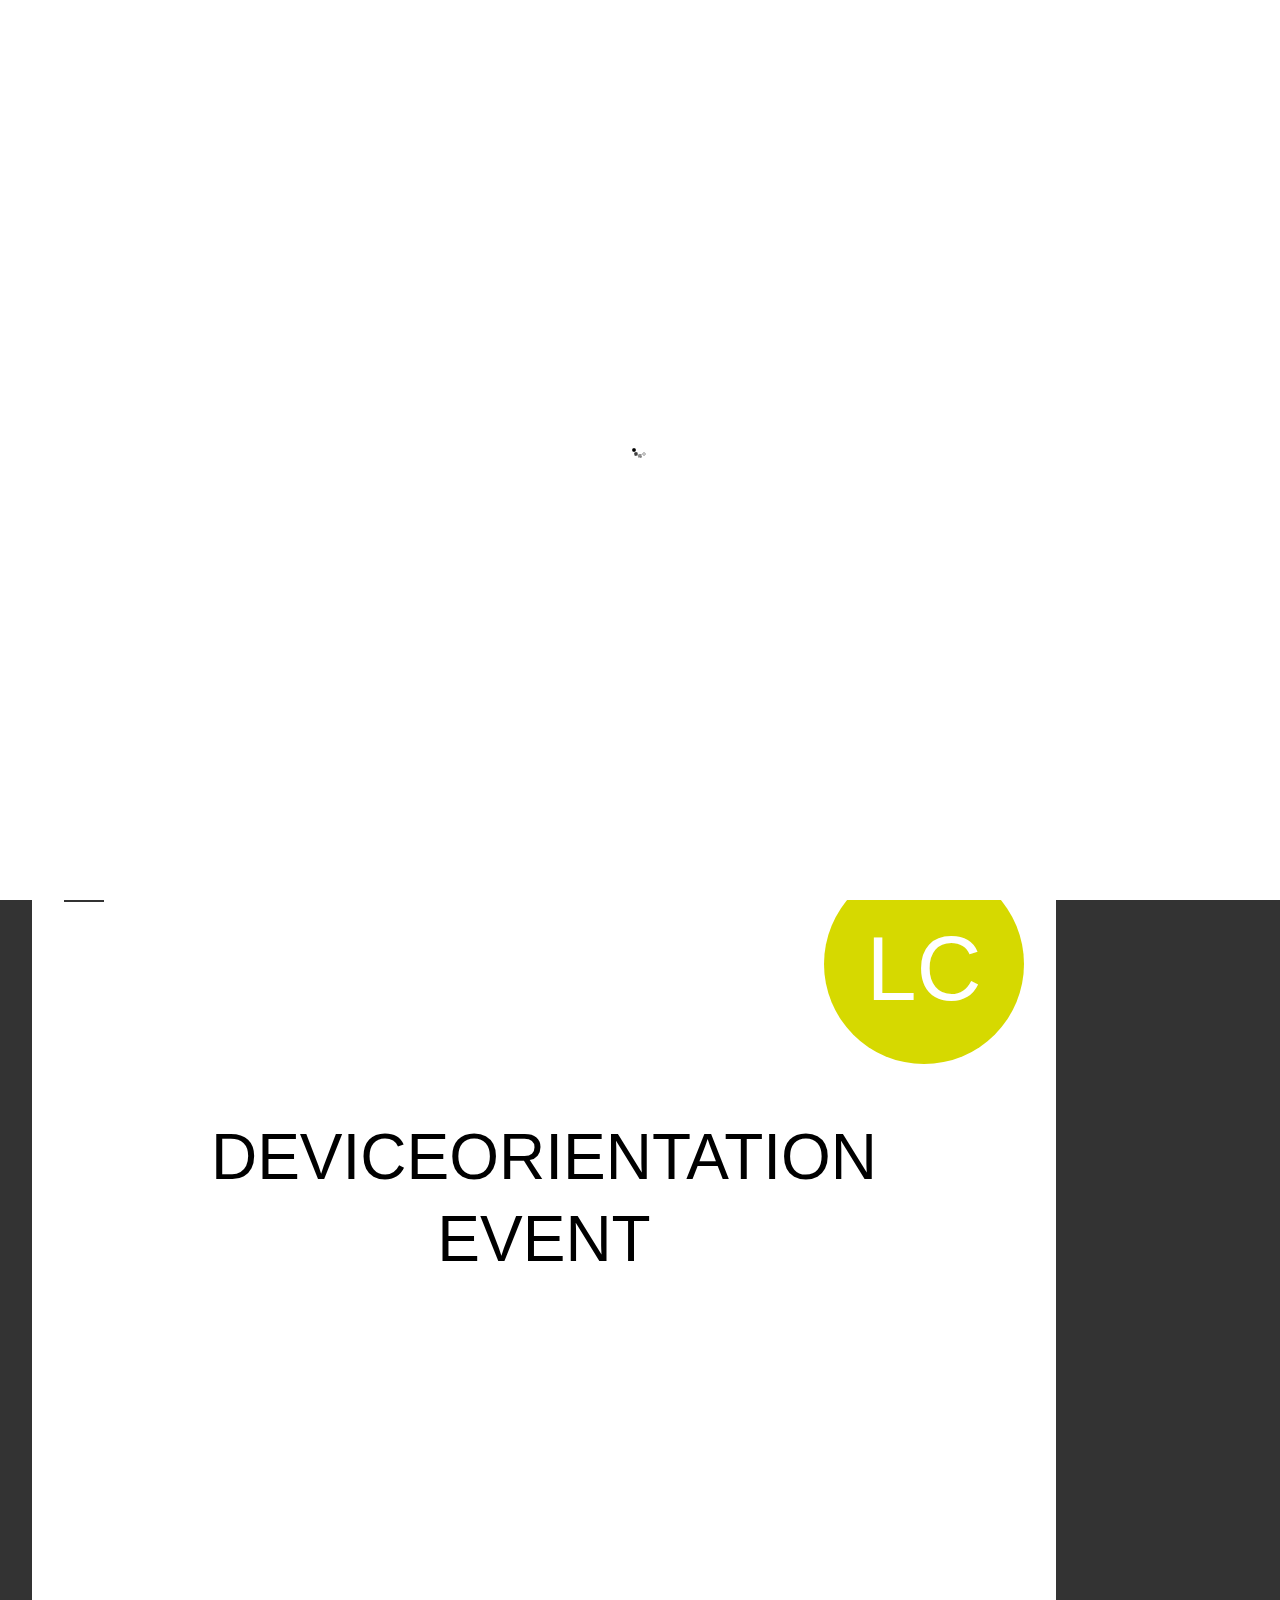
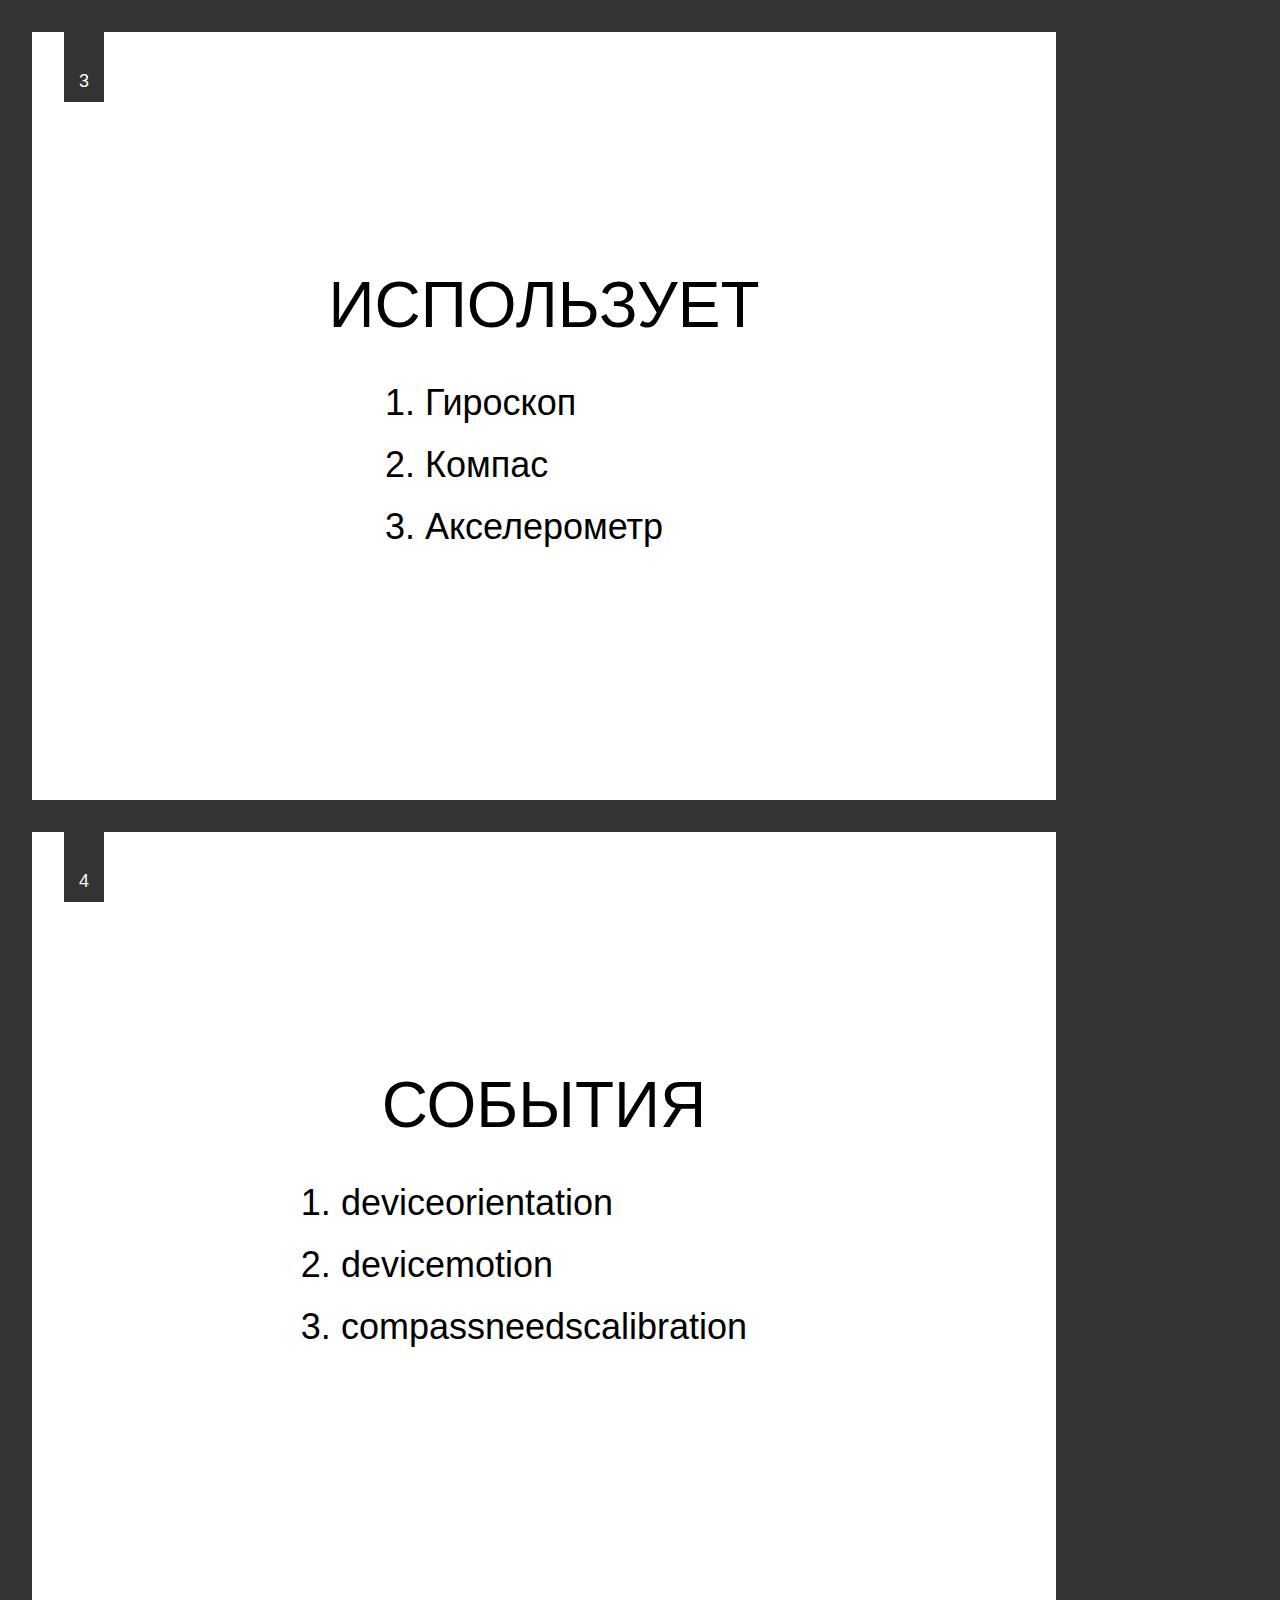
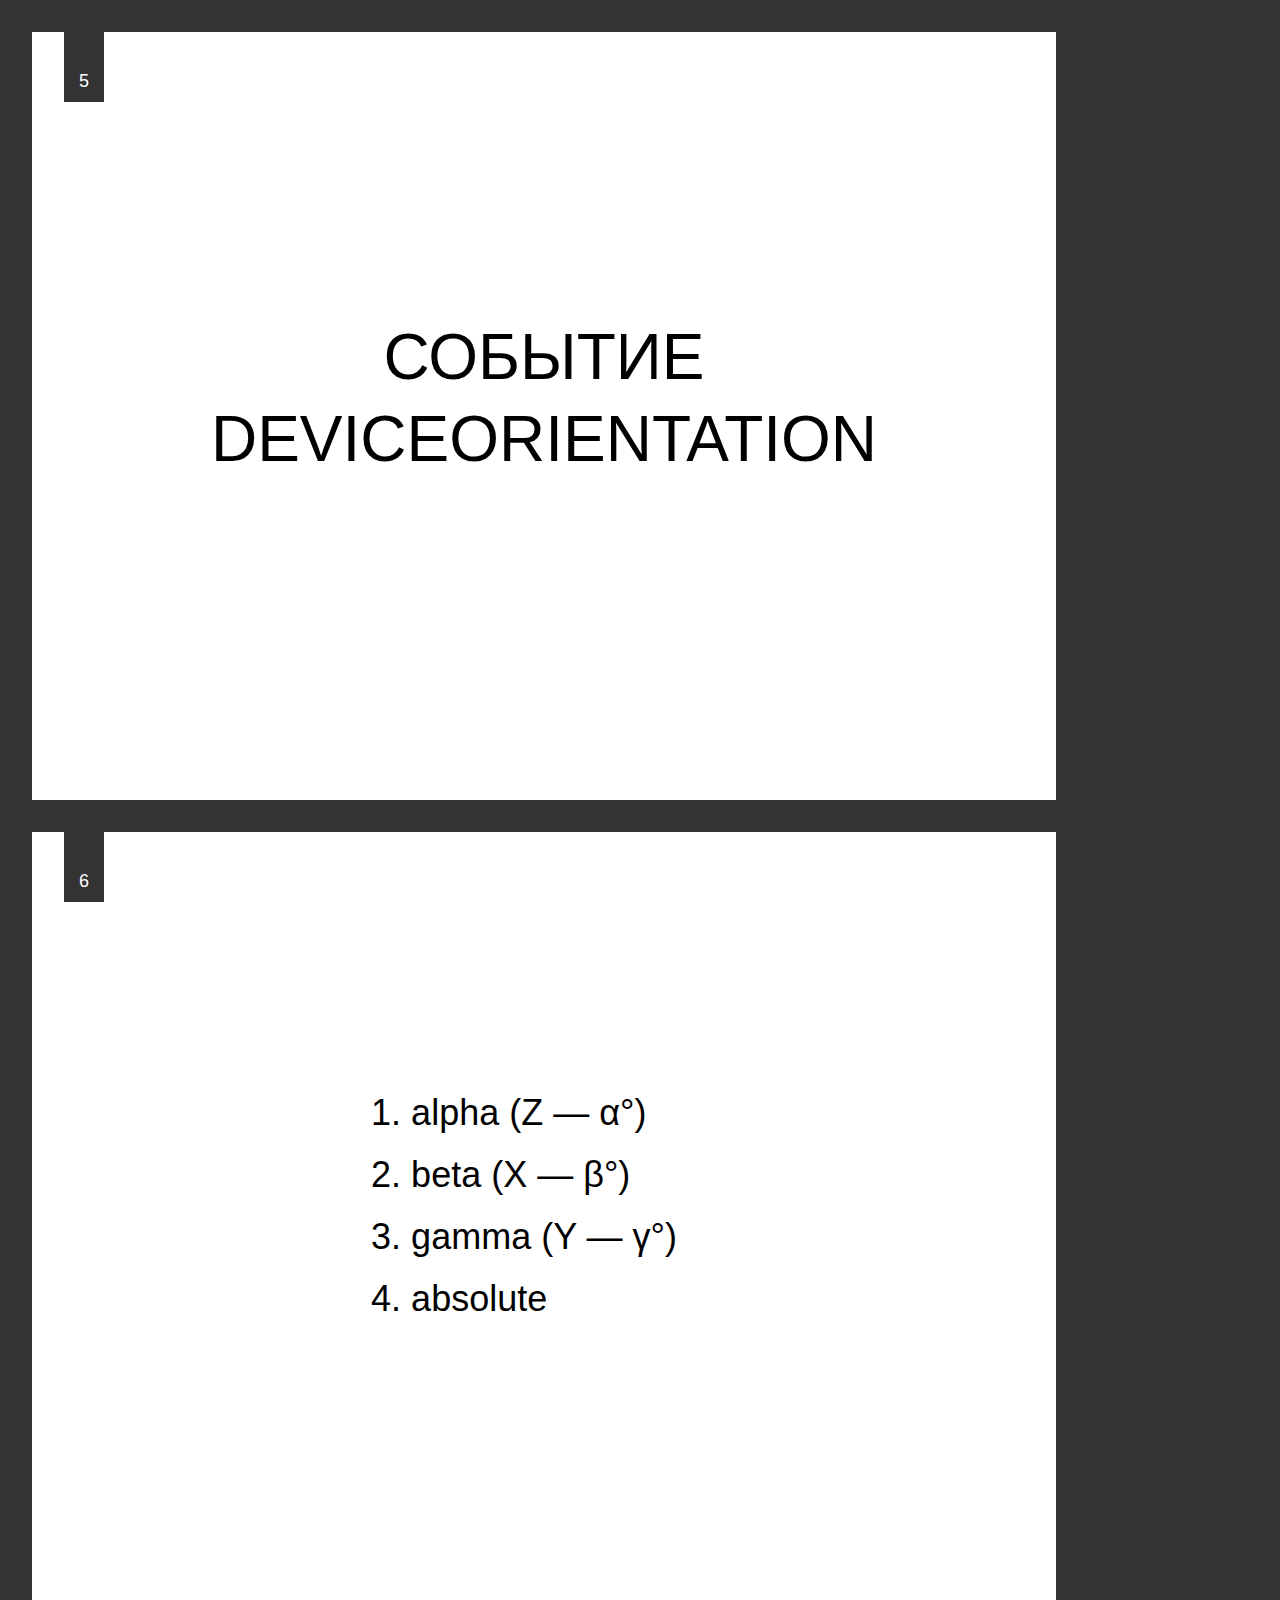
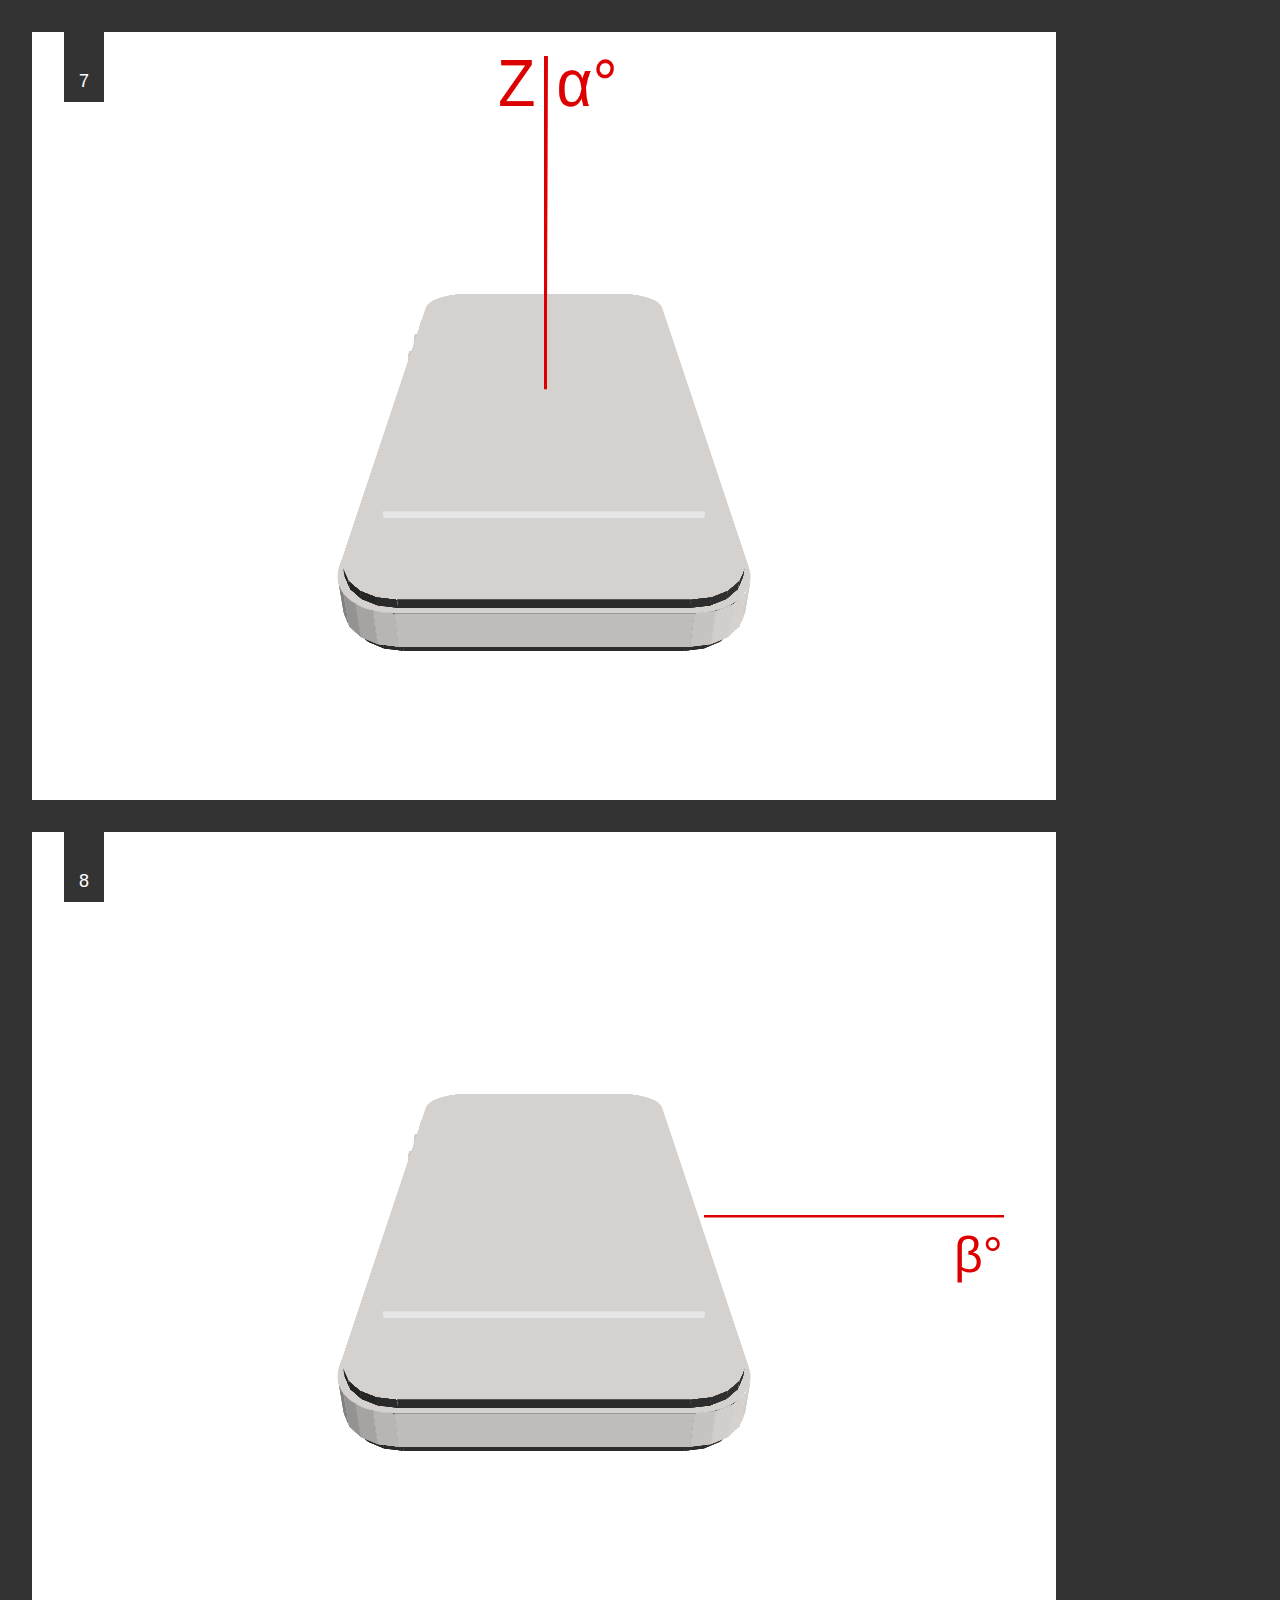
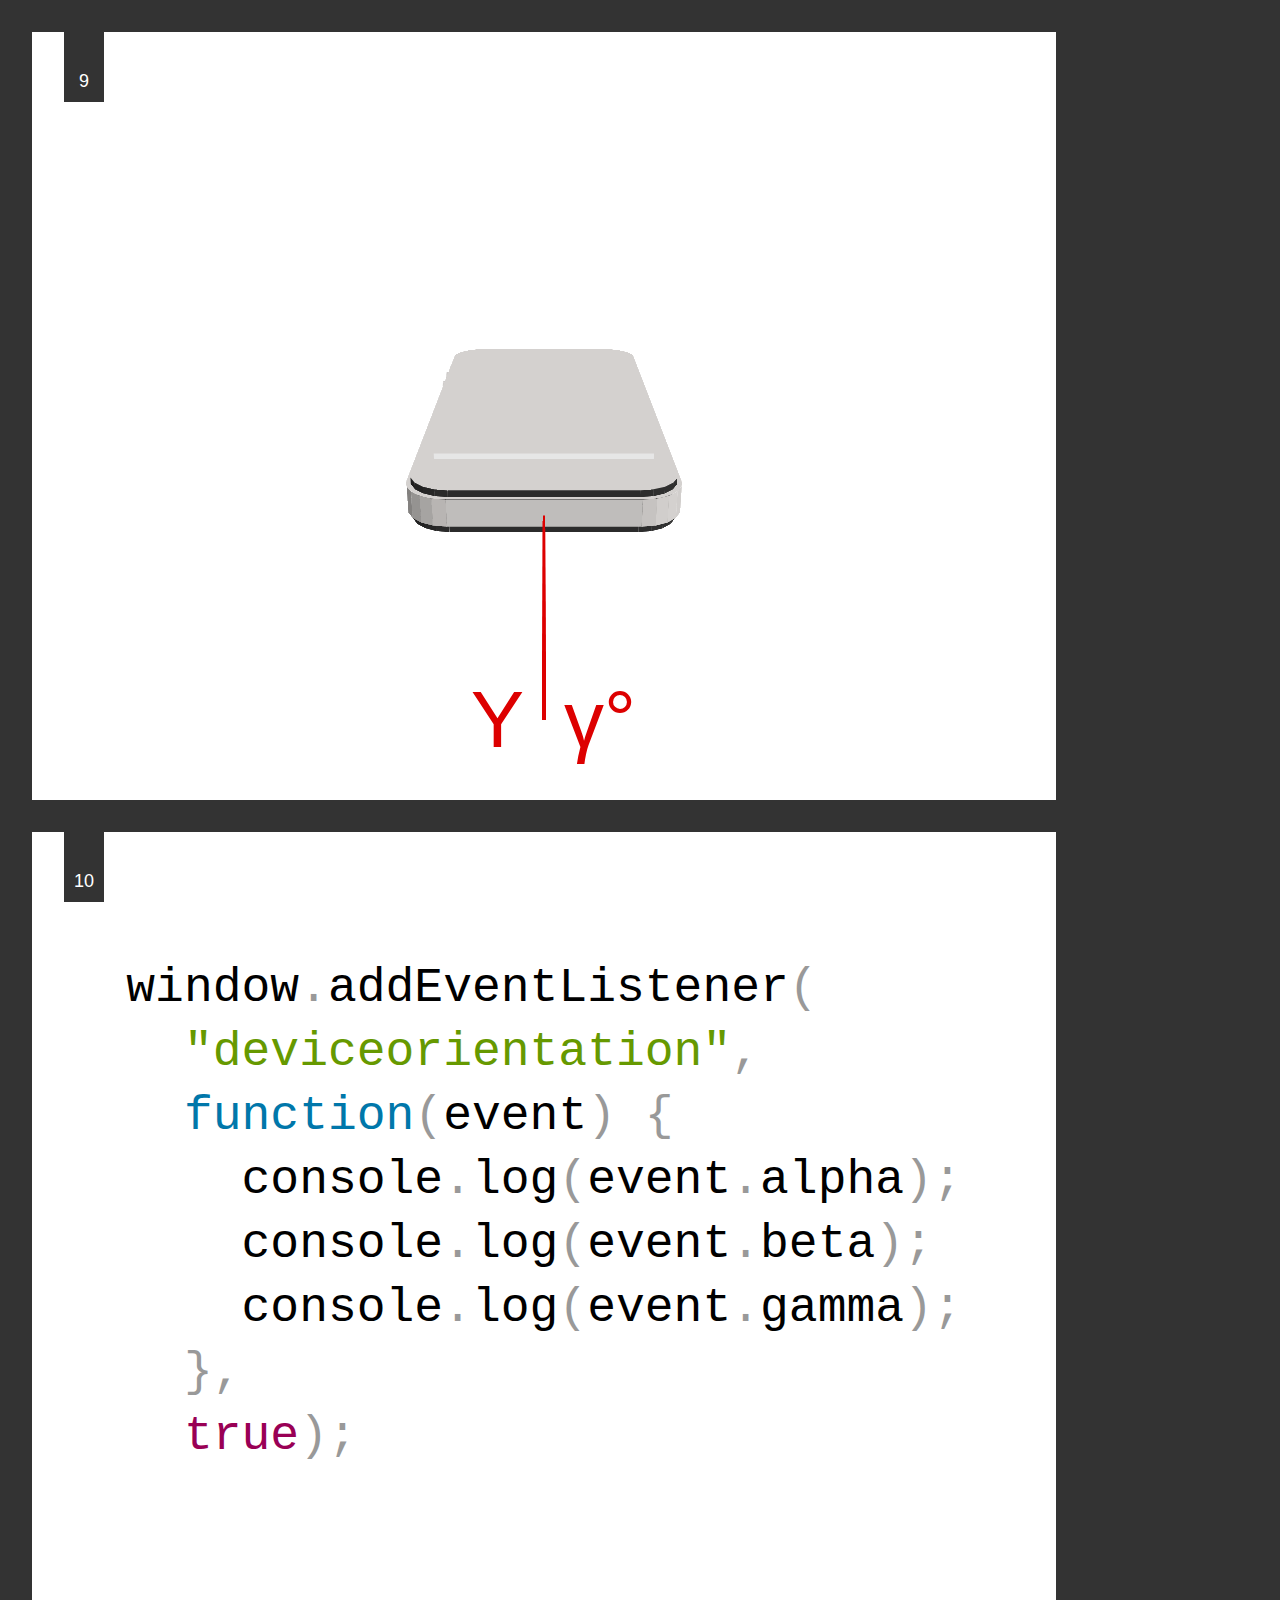
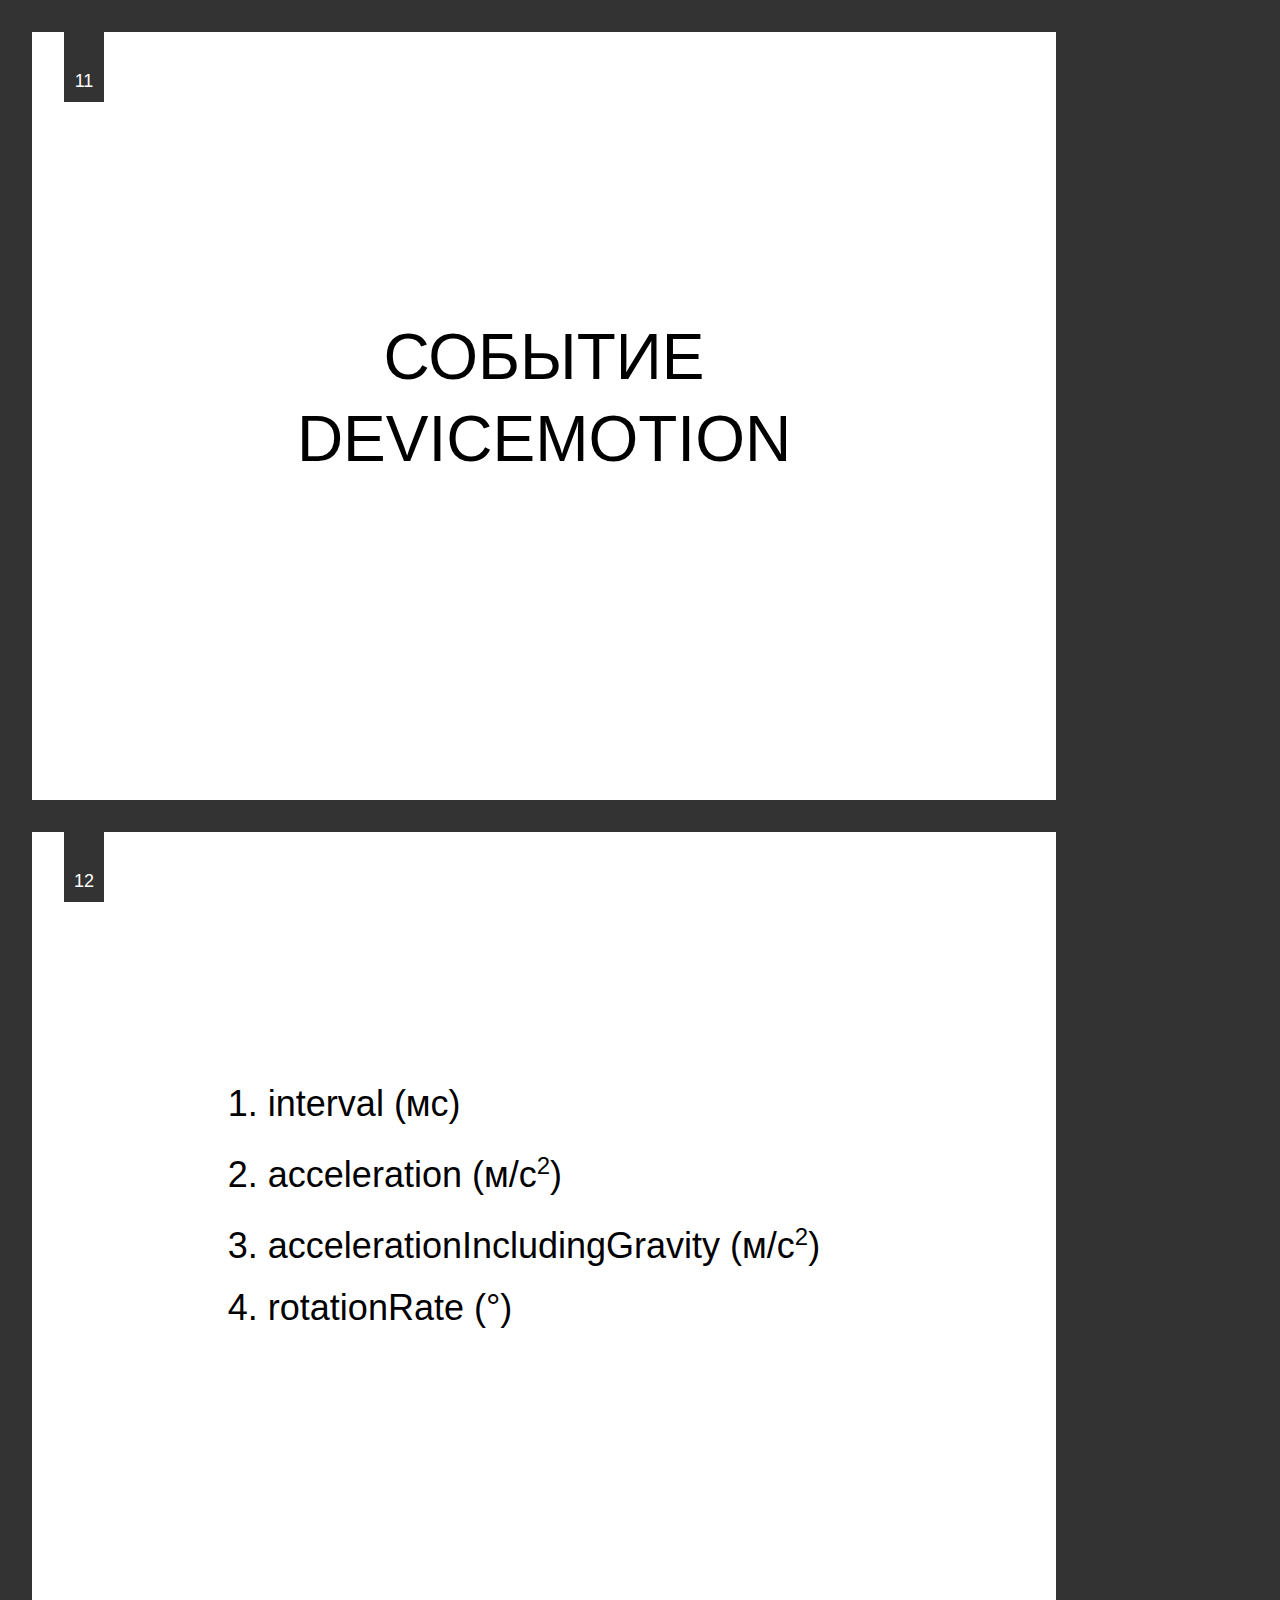
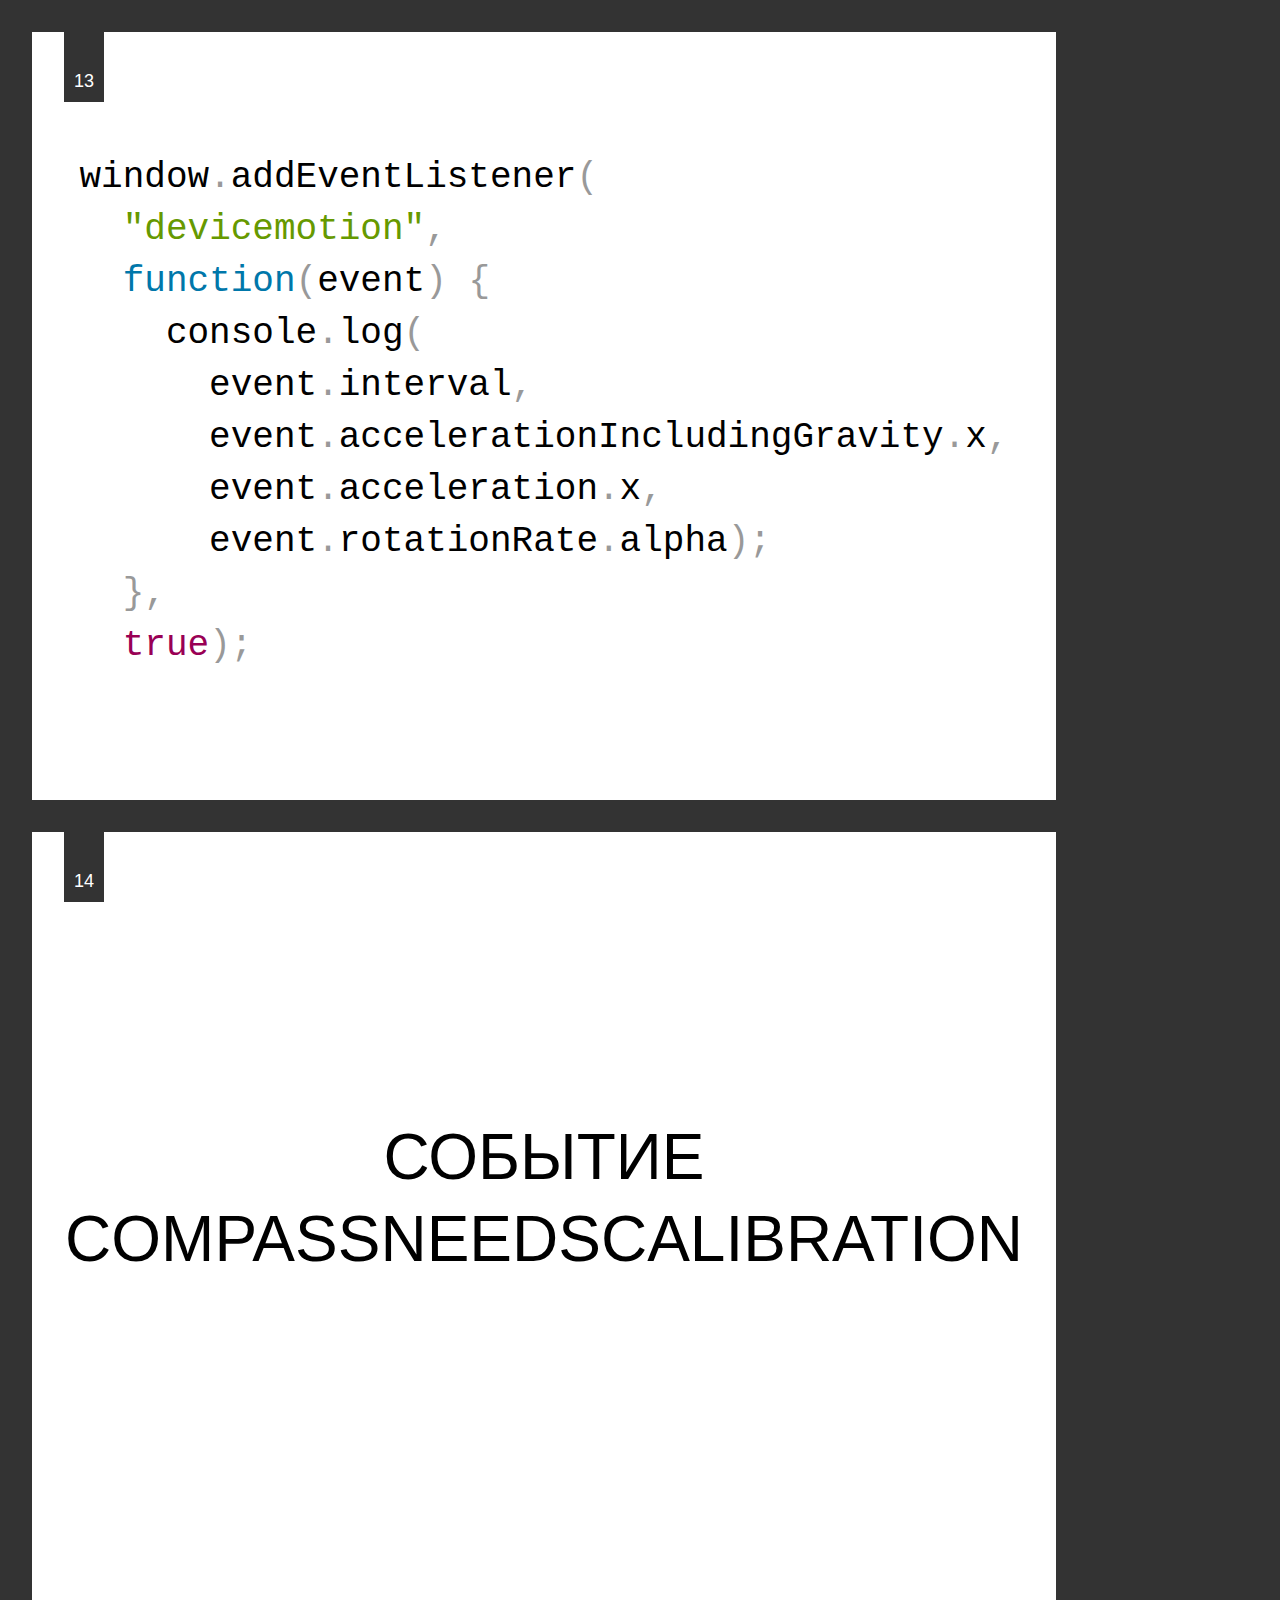
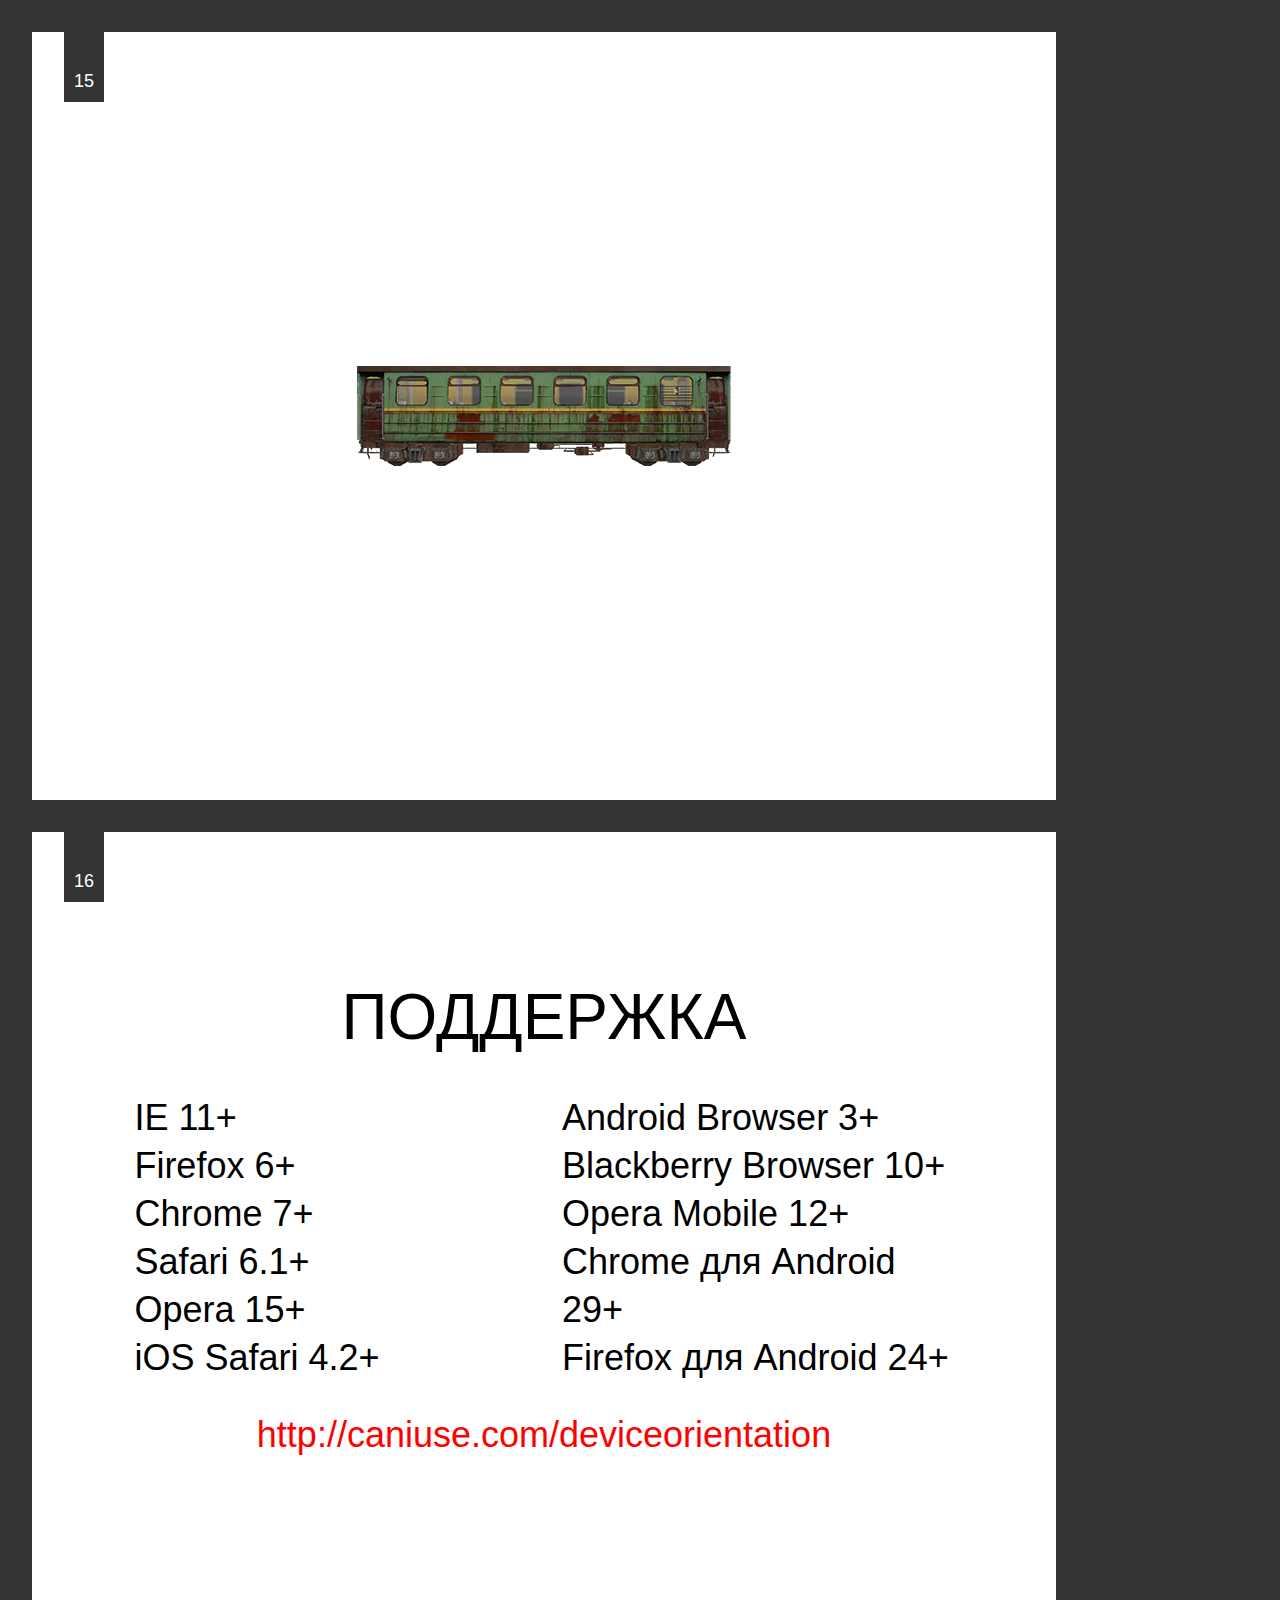
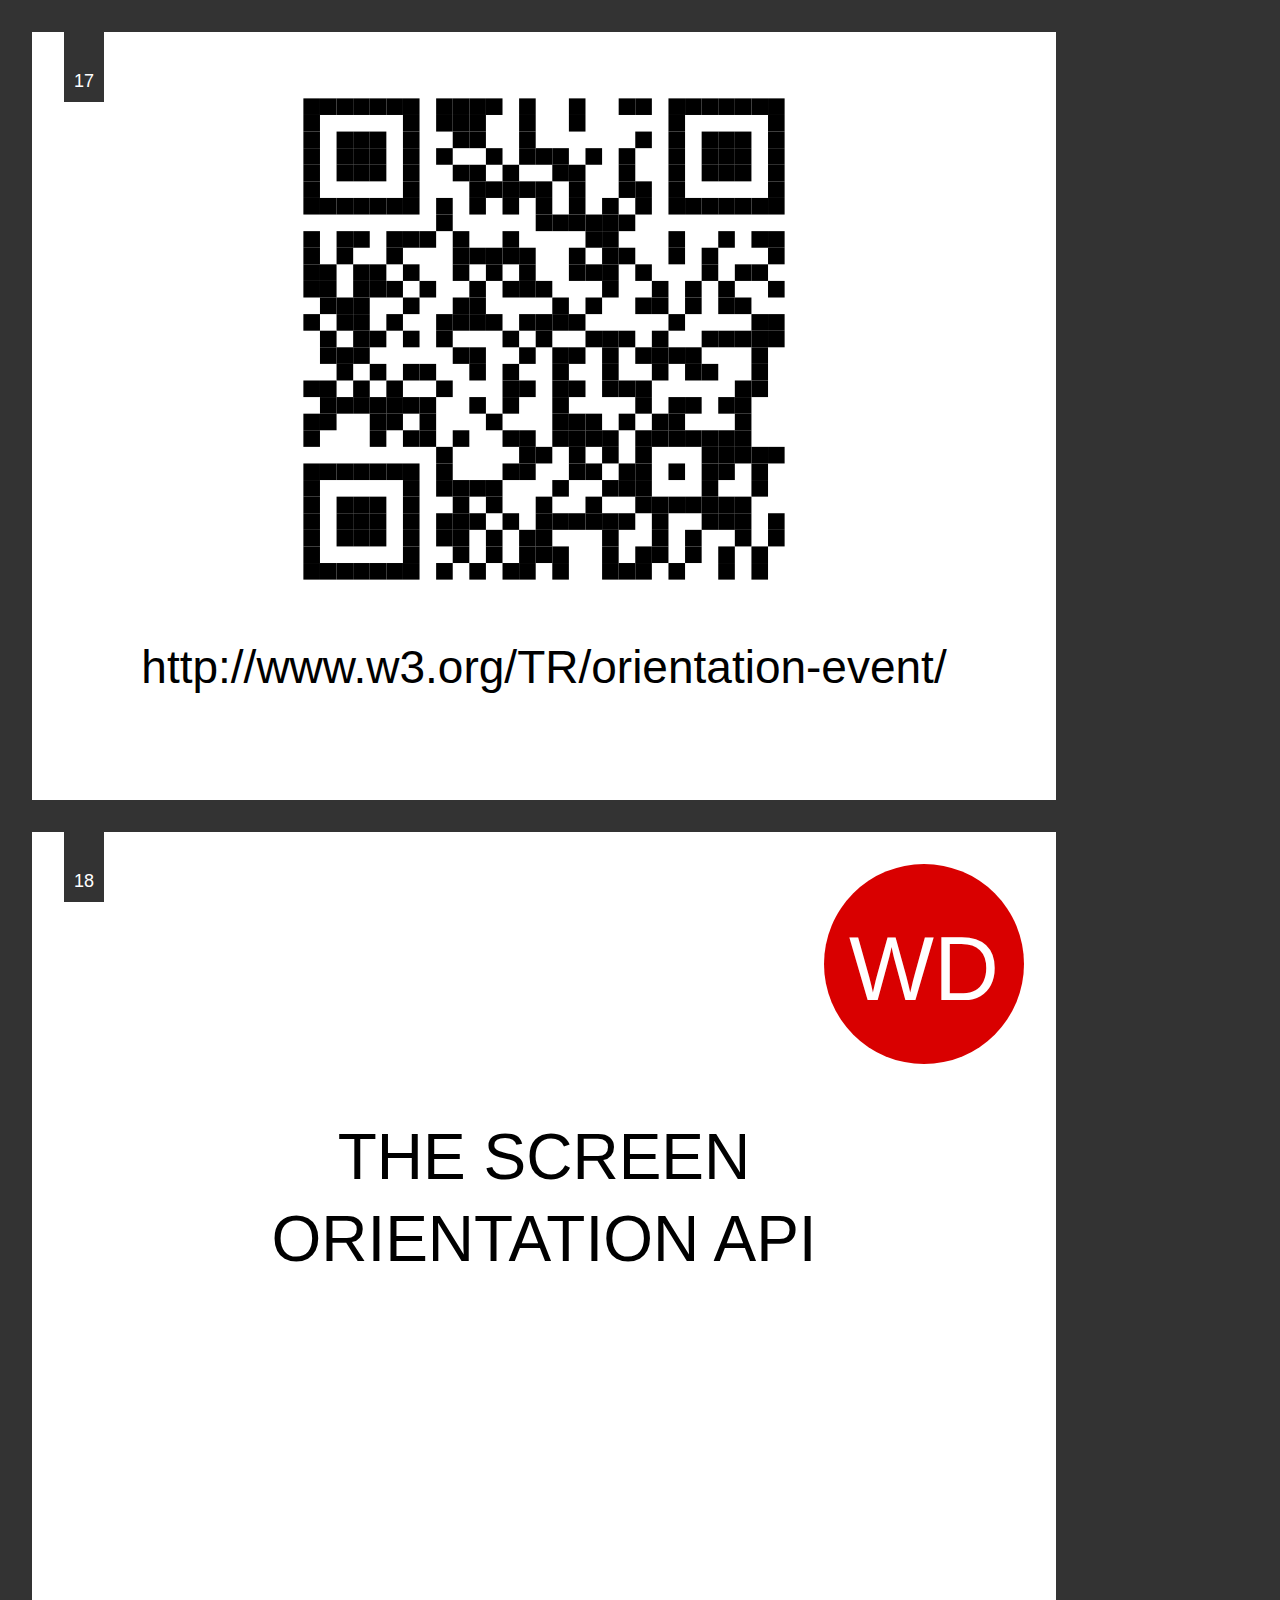
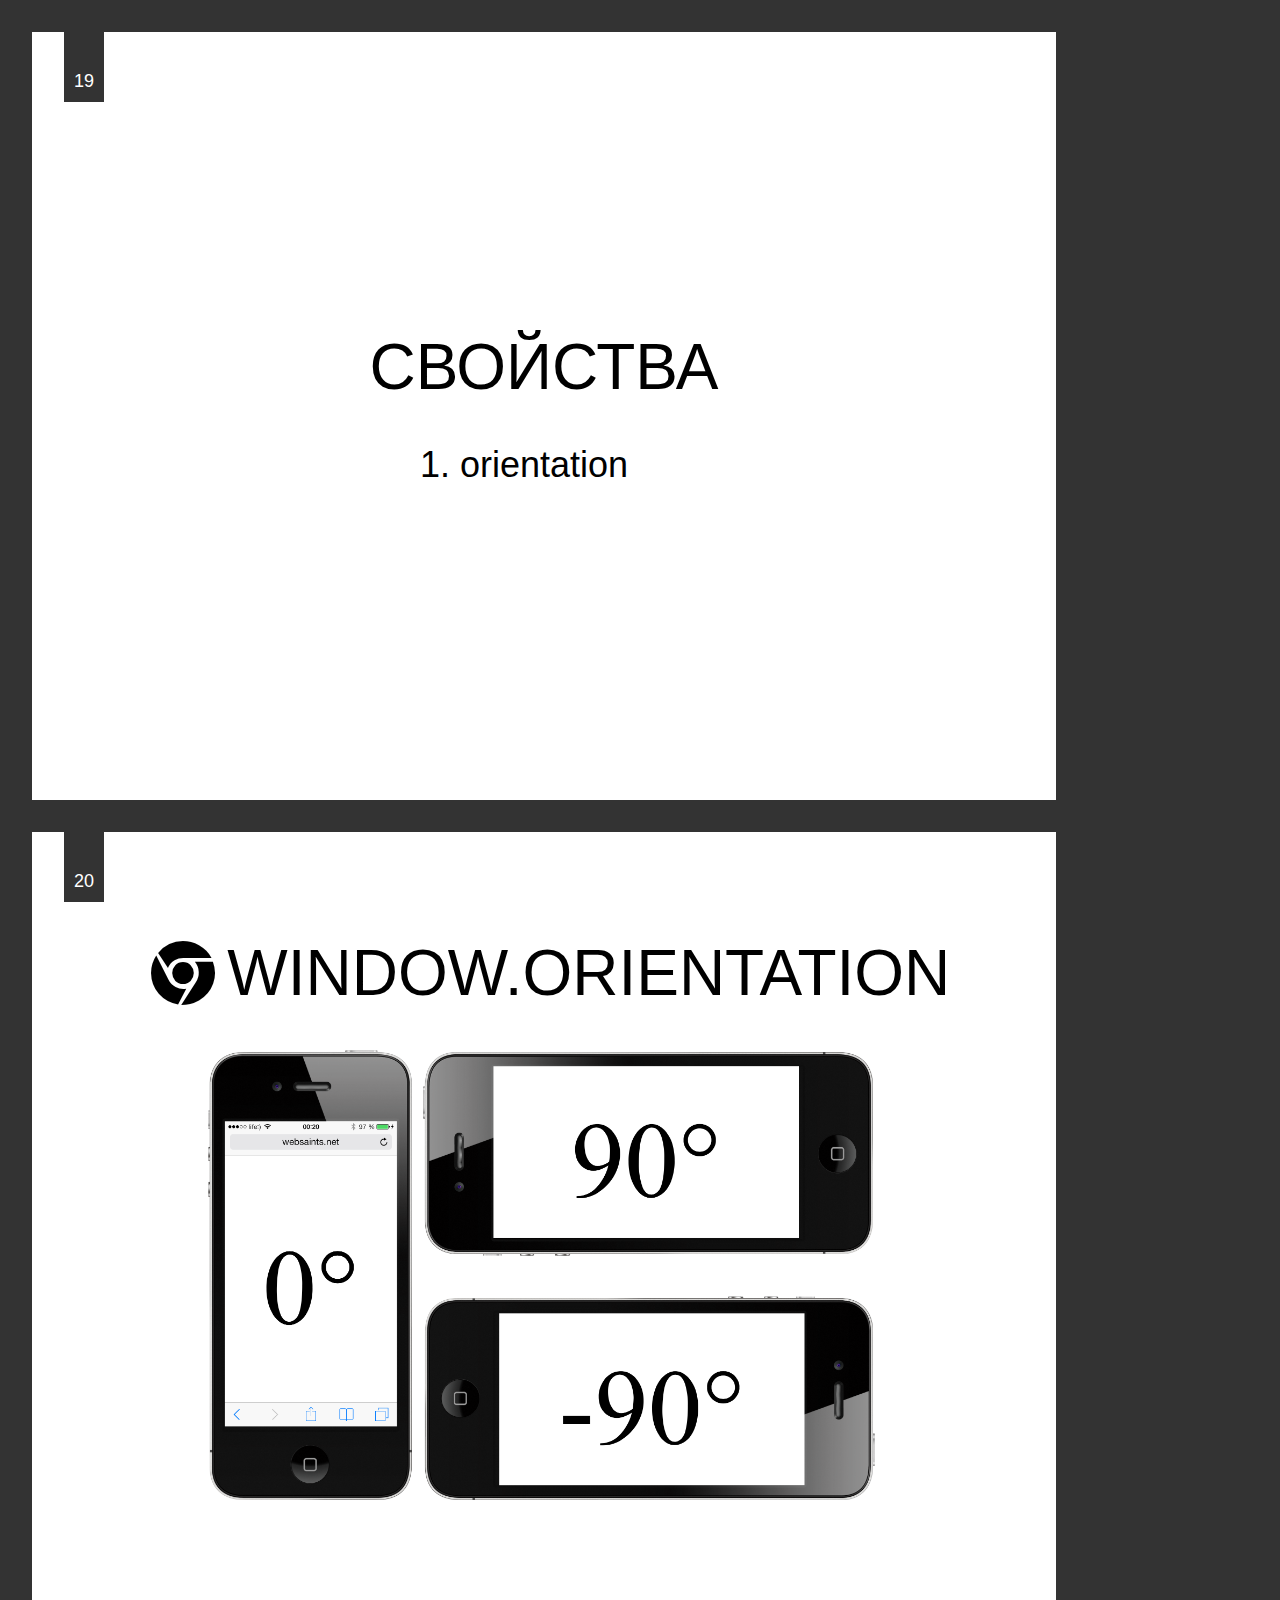
<file: index.html>
<!DOCTYPE HTML>
<html lang="ru-RU">
<head>
  <meta charset="UTF-8">
  <title>Потерянные спецификации</title>

  <meta http-equiv="X-UA-Compatible" content="IE=edge,chrome=1"/>
  <script src="http://178.79.181.157:1339/socket.io/socket.io.js"></script>

  <script src="js/modernizr.js"></script>
  <script src="js/jquery.js"></script>
  <script src="js/jquery.keyboard.js"></script>
  <script src="js/jquery.hotkeys.js"></script>
  <script src="js/prism.js"></script>
  <script src="js/underscore-min.js"></script>
  <script src="js/ModelReciverController.js"></script>
  <script src="js/slidsterController.js"></script>

  <link rel="stylesheet" media="all" href="css/common.css" />
</head>
<body>
  <section class="slides">

    <article class="center center-text title"><div class="wrapper">
        <h1>Потерянные<br> спецификации</h1>
    </div></article>

    <article class="center center-text LC"><div class="wrapper">
        <h1>DeviceOrientation<br> Event</h1>
    </div></article>

    <article class="center center-text"><div class="wrapper">
      <h1>Использует</h1>
      <ol>
        <li>Гироскоп</li>
        <li>Компас</li>
        <li>Акселерометр</li>
      </ol>
    </div></article>

    <article class="center center-text"><div class="wrapper">
      <h1>события</h1>
      <ol>
        <li>deviceorientation</li>
        <li>devicemotion</li>
        <li>compassneedscalibration</li>
      </ol>
    </div></article>

    <article class="center center-text"><div class="wrapper">
        <h1>событие<br> deviceorientation</h1>
    </div></article>

    <article class="center center-text"><div class="wrapper">
      <ol>
        <li>alpha (Z — &alpha;&deg;)</li>
        <li>beta (X — &beta;&deg;)</li>
        <li>gamma (Y — &gamma;&deg;)</li>
        <li>absolute</li>
      </ol>
    </div></article>


  <article class="example">
    <div id="tridiv">
      <div class="scene alpha">
        <div class="coord"></div>
        <div class="phone">
          <div class="shape cuboid-1 back">
            <div class="face ft">
              <div class="photon-shader" style="background-color: rgba(0, 0, 0, 0.498039);"></div>
            </div>
            <div class="face bk">
              <div class="photon-shader" style="background-color: rgba(0, 0, 0, 0.0980392);"></div>
            </div>
            <div class="face rt">
              <div class="photon-shader" style="background-color: rgba(0, 0, 0, 0.0980392);"></div>
            </div>
            <div class="face lt">
              <div class="photon-shader" style="background-color: rgba(0, 0, 0, 0.498039);"></div>
            </div>
            <div class="face bm">
              <div class="photon-shader" style="background-color: rgba(0, 0, 0, 0.6);"></div>
            </div>
            <div class="face tp">
              <div class="photon-shader"></div>
            </div>
            <div class="cr cr-0">
              <div class="face side s0">
                <div class="photon-shader" style="background-color: rgba(0, 0, 0, 0.533333);"></div>
              </div>
              <div class="face side s1">
                <div class="photon-shader" style="background-color: rgba(0, 0, 0, 0.580392);"></div>
              </div>
              <div class="face side s2">
                <div class="photon-shader" style="background-color: rgba(0, 0, 0, 0.6);"></div>
              </div>
              <div class="face side s3">
                <div class="photon-shader" style="background-color: rgba(0, 0, 0, 0.580392);"></div>
              </div>
              <div class="face side s4">
                <div class="photon-shader" style="background-color: rgba(0, 0, 0, 0.533333);"></div>
              </div>
            </div>
            <div class="cr cr-1">
              <div class="face side s0">
                <div class="photon-shader" style="background-color: rgba(0, 0, 0, 0.462745);"></div>
              </div>
              <div class="face side s1">
                <div class="photon-shader" style="background-color: rgba(0, 0, 0, 0.384314);"></div>
              </div>
              <div class="face side s2">
                <div class="photon-shader" style="background-color: rgba(0, 0, 0, 0.298039);"></div>
              </div>
              <div class="face side s3">
                <div class="photon-shader" style="background-color: rgba(0, 0, 0, 0.215686);"></div>
              </div>
              <div class="face side s4">
                <div class="photon-shader" style="background-color: rgba(0, 0, 0, 0.133333);"></div>
              </div>
            </div>
            <div class="cr cr-2">
              <div class="face side s0">
                <div class="photon-shader" style="background-color: rgba(0, 0, 0, 0.0666667);"></div>
              </div>
              <div class="face side s1">
                <div class="photon-shader" style="background-color: rgba(0, 0, 0, 0.0156863);"></div>
              </div>
              <div class="face side s2">
                <div class="photon-shader" style="background-color: rgba(255, 255, 255, 0);"></div>
              </div>
              <div class="face side s3">
                <div class="photon-shader" style="background-color: rgba(0, 0, 0, 0.0156863);"></div>
              </div>
              <div class="face side s4">
                <div class="photon-shader" style="background-color: rgba(0, 0, 0, 0.0666667);"></div>
              </div>
            </div>
            <div class="cr cr-3">
              <div class="face side s0">
                <div class="photon-shader" style="background-color: rgba(0, 0, 0, 0.133333);"></div>
              </div>
              <div class="face side s1">
                <div class="photon-shader" style="background-color: rgba(0, 0, 0, 0.215686);"></div>
              </div>
              <div class="face side s2">
                <div class="photon-shader" style="background-color: rgba(0, 0, 0, 0.298039);"></div>
              </div>
              <div class="face side s3">
                <div class="photon-shader" style="background-color: rgba(0, 0, 0, 0.384314);"></div>
              </div>
              <div class="face side s4">
                <div class="photon-shader" style="background-color: rgba(0, 0, 0, 0.462745);"></div>
              </div>
            </div>
          </div>
          <div class="shape cuboid-2 mid">
            <div class="face ft">
              <div class="photon-shader" style="background-color: rgba(0, 0, 0, 0.0980392);"></div>
            </div>
            <div class="face bk">
              <div class="photon-shader" style="background-color: rgba(0, 0, 0, 0.498039);"></div>
            </div>
            <div class="face rt">
              <div class="photon-shader" style="background-color: rgba(0, 0, 0, 0.498039);"></div>
            </div>
            <div class="face lt">
              <div class="photon-shader" style="background-color: rgba(0, 0, 0, 0.0980392);"></div>
            </div>
            <div class="face bm">
              <div class="photon-shader" style="background-color: rgba(0, 0, 0, 0.6);"></div>
            </div>
            <div class="face tp">
              <div class="photon-shader" style="background-color: rgba(255, 255, 255, 0);"></div>
            </div>
            <div class="cr cr-0">
              <div class="face side s0">
                <div class="photon-shader" style="background-color: rgba(0, 0, 0, 0.0666667);"></div>
              </div>
              <div class="face side s1">
                <div class="photon-shader" style="background-color: rgba(0, 0, 0, 0.0156863);"></div>
              </div>
              <div class="face side s2">
                <div class="photon-shader"></div>
              </div>
              <div class="face side s3">
                <div class="photon-shader" style="background-color: rgba(0, 0, 0, 0.0156863);"></div>
              </div>
              <div class="face side s4">
                <div class="photon-shader" style="background-color: rgba(0, 0, 0, 0.0666667);"></div>
              </div>
            </div>
            <div class="cr cr-1">
              <div class="face side s0">
                <div class="photon-shader" style="background-color: rgba(0, 0, 0, 0.133333);"></div>
              </div>
              <div class="face side s1">
                <div class="photon-shader" style="background-color: rgba(0, 0, 0, 0.215686);"></div>
              </div>
              <div class="face side s2">
                <div class="photon-shader" style="background-color: rgba(0, 0, 0, 0.298039);"></div>
              </div>
              <div class="face side s3">
                <div class="photon-shader" style="background-color: rgba(0, 0, 0, 0.384314);"></div>
              </div>
              <div class="face side s4">
                <div class="photon-shader" style="background-color: rgba(0, 0, 0, 0.462745);"></div>
              </div>
            </div>
            <div class="cr cr-2">
              <div class="face side s0">
                <div class="photon-shader" style="background-color: rgba(0, 0, 0, 0.533333);"></div>
              </div>
              <div class="face side s1">
                <div class="photon-shader" style="background-color: rgba(0, 0, 0, 0.580392);"></div>
              </div>
              <div class="face side s2">
                <div class="photon-shader" style="background-color: rgba(0, 0, 0, 0.6);"></div>
              </div>
              <div class="face side s3">
                <div class="photon-shader" style="background-color: rgba(0, 0, 0, 0.580392);"></div>
              </div>
              <div class="face side s4">
                <div class="photon-shader" style="background-color: rgba(0, 0, 0, 0.533333);"></div>
              </div>
            </div>
            <div class="cr cr-3">
              <div class="face side s0">
                <div class="photon-shader" style="background-color: rgba(0, 0, 0, 0.462745);"></div>
              </div>
              <div class="face side s1">
                <div class="photon-shader" style="background-color: rgba(0, 0, 0, 0.384314);"></div>
              </div>
              <div class="face side s2">
                <div class="photon-shader" style="background-color: rgba(0, 0, 0, 0.298039);"></div>
              </div>
              <div class="face side s3">
                <div class="photon-shader" style="background-color: rgba(0, 0, 0, 0.215686);"></div>
              </div>
              <div class="face side s4">
                <div class="photon-shader" style="background-color: rgba(0, 0, 0, 0.133333);"></div>
              </div>
            </div>
          </div>
          <div class="shape cuboid-3 top">
            <div class="face ft">
              <div class="photon-shader" style="background-color: rgba(0, 0, 0, 0.0980392);"></div>
            </div>
            <div class="face bk">
              <div class="photon-shader" style="background-color: rgba(0, 0, 0, 0.498039);"></div>
            </div>
            <div class="face rt">
              <div class="photon-shader" style="background-color: rgba(0, 0, 0, 0.498039);"></div>
            </div>
            <div class="face lt">
              <div class="photon-shader" style="background-color: rgba(0, 0, 0, 0.0980392);"></div>
            </div>
            <div class="face bm">
              <div class="photon-shader" style="background-color: rgba(0, 0, 0, 0.6);"></div>
            </div>
            <div class="face tp">
              <div class="photon-shader" style="background-color: rgba(255, 255, 255, 0);"></div>
            </div>
            <div class="cr cr-0">
              <div class="face side s0">
                <div class="photon-shader" style="background-color: rgba(0, 0, 0, 0.0666667);"></div>
              </div>
              <div class="face side s1">
                <div class="photon-shader" style="background-color: rgba(0, 0, 0, 0.0156863);"></div>
              </div>
              <div class="face side s2">
                <div class="photon-shader"></div>
              </div>
              <div class="face side s3">
                <div class="photon-shader" style="background-color: rgba(0, 0, 0, 0.0156863);"></div>
              </div>
              <div class="face side s4">
                <div class="photon-shader" style="background-color: rgba(0, 0, 0, 0.0666667);"></div>
              </div>
            </div>
            <div class="cr cr-1">
              <div class="face side s0">
                <div class="photon-shader" style="background-color: rgba(0, 0, 0, 0.133333);"></div>
              </div>
              <div class="face side s1">
                <div class="photon-shader" style="background-color: rgba(0, 0, 0, 0.215686);"></div>
              </div>
              <div class="face side s2">
                <div class="photon-shader" style="background-color: rgba(0, 0, 0, 0.298039);"></div>
              </div>
              <div class="face side s3">
                <div class="photon-shader" style="background-color: rgba(0, 0, 0, 0.384314);"></div>
              </div>
              <div class="face side s4">
                <div class="photon-shader" style="background-color: rgba(0, 0, 0, 0.462745);"></div>
              </div>
            </div>
            <div class="cr cr-2">
              <div class="face side s0">
                <div class="photon-shader" style="background-color: rgba(0, 0, 0, 0.533333);"></div>
              </div>
              <div class="face side s1">
                <div class="photon-shader" style="background-color: rgba(0, 0, 0, 0.580392);"></div>
              </div>
              <div class="face side s2">
                <div class="photon-shader" style="background-color: rgba(0, 0, 0, 0.6);"></div>
              </div>
              <div class="face side s3">
                <div class="photon-shader" style="background-color: rgba(0, 0, 0, 0.580392);"></div>
              </div>
              <div class="face side s4">
                <div class="photon-shader" style="background-color: rgba(0, 0, 0, 0.533333);"></div>
              </div>
            </div>
            <div class="cr cr-3">
              <div class="face side s0">
                <div class="photon-shader" style="background-color: rgba(0, 0, 0, 0.462745);"></div>
              </div>
              <div class="face side s1">
                <div class="photon-shader" style="background-color: rgba(0, 0, 0, 0.384314);"></div>
              </div>
              <div class="face side s2">
                <div class="photon-shader" style="background-color: rgba(0, 0, 0, 0.298039);"></div>
              </div>
              <div class="face side s3">
                <div class="photon-shader" style="background-color: rgba(0, 0, 0, 0.215686);"></div>
              </div>
              <div class="face side s4">
                <div class="photon-shader" style="background-color: rgba(0, 0, 0, 0.133333);"></div>
              </div>
            </div>
          </div>
          <div class="shape cuboid-4 lock">
            <div class="face ft">
              <div class="photon-shader" style="background-color: rgba(0, 0, 0, 0.0980392);"></div>
            </div>
            <div class="face bk">
              <div class="photon-shader" style="background-color: rgba(0, 0, 0, 0.498039);"></div>
            </div>
            <div class="face rt">
              <div class="photon-shader" style="background-color: rgba(0, 0, 0, 0.6);"></div>
            </div>
            <div class="face lt">
              <div class="photon-shader" style="background-color: rgba(255, 255, 255, 0);"></div>
            </div>
            <div class="face bm">
              <div class="photon-shader" style="background-color: rgba(0, 0, 0, 0.0980392);"></div>
            </div>
            <div class="face tp">
              <div class="photon-shader" style="background-color: rgba(0, 0, 0, 0.498039);"></div>
            </div>
            <div class="cr cr-0">
              <div class="face side s0">
                <div class="photon-shader" style="background-color: rgba(0, 0, 0, 0.0196078);"></div>
              </div>
              <div class="face side s1">
                <div class="photon-shader" style="background-color: rgba(255, 255, 255, 0.0901961);"></div>
              </div>
              <div class="face side s2">
                <div class="photon-shader" style="background-color: rgba(255, 255, 255, 0.0588235);"></div>
              </div>
            </div>
            <div class="cr cr-1">
              <div class="face side s0">
                <div class="photon-shader" style="background-color: rgba(0, 0, 0, 0.0745098);"></div>
              </div>
              <div class="face side s1">
                <div class="photon-shader" style="background-color: rgba(0, 0, 0, 0.243137);"></div>
              </div>
              <div class="face side s2">
                <div class="photon-shader" style="background-color: rgba(0, 0, 0, 0.415686);"></div>
              </div>
            </div>
            <div class="cr cr-2">
              <div class="face side s0">
                <div class="photon-shader" style="background-color: rgba(0, 0, 0, 0.580392);"></div>
              </div>
              <div class="face side s1">
                <div class="photon-shader" style="background-color: rgba(0, 0, 0, 0.690196);"></div>
              </div>
              <div class="face side s2">
                <div class="photon-shader" style="background-color: rgba(0, 0, 0, 0.662745);"></div>
              </div>
            </div>
            <div class="cr cr-3">
              <div class="face side s0">
                <div class="photon-shader" style="background-color: rgba(0, 0, 0, 0.52549);"></div>
              </div>
              <div class="face side s1">
                <div class="photon-shader" style="background-color: rgba(0, 0, 0, 0.356863);"></div>
              </div>
              <div class="face side s2">
                <div class="photon-shader" style="background-color: rgba(0, 0, 0, 0.184314);"></div>
              </div>
            </div>
          </div>
          <div class="shape cylinder-1 btn-plus">
            <div class="face bm">
              <div class="photon-shader" style="background-color: rgba(0, 0, 0, 0.0980392);"></div>
            </div>
            <div class="face tp">
              <div class="photon-shader" style="background-color: rgba(0, 0, 0, 0.498039);"></div>
            </div>
            <div class="face side s0">
              <div class="photon-shader" style="background-color: rgba(0, 0, 0, 0.0196078);"></div>
            </div>
            <div class="face side s1">
              <div class="photon-shader" style="background-color: rgba(255, 255, 255, 0.0901961);"></div>
            </div>
            <div class="face side s2">
              <div class="photon-shader" style="background-color: rgba(255, 255, 255, 0.0588235);"></div>
            </div>
            <div class="face side s3">
              <div class="photon-shader" style="background-color: rgba(0, 0, 0, 0.0745098);"></div>
            </div>
            <div class="face side s4">
              <div class="photon-shader" style="background-color: rgba(0, 0, 0, 0.243137);"></div>
            </div>
            <div class="face side s5">
              <div class="photon-shader" style="background-color: rgba(0, 0, 0, 0.415686);"></div>
            </div>
            <div class="face side s6">
              <div class="photon-shader" style="background-color: rgba(0, 0, 0, 0.580392);"></div>
            </div>
            <div class="face side s7">
              <div class="photon-shader" style="background-color: rgba(0, 0, 0, 0.690196);"></div>
            </div>
            <div class="face side s8">
              <div class="photon-shader" style="background-color: rgba(0, 0, 0, 0.662745);"></div>
            </div>
            <div class="face side s9">
              <div class="photon-shader" style="background-color: rgba(0, 0, 0, 0.52549);"></div>
            </div>
            <div class="face side s10">
              <div class="photon-shader" style="background-color: rgba(0, 0, 0, 0.356863);"></div>
            </div>
            <div class="face side s11">
              <div class="photon-shader" style="background-color: rgba(0, 0, 0, 0.184314);"></div>
            </div>
          </div>
          <div class="shape cylinder-2 btn-less">
            <div class="face bm">
              <div class="photon-shader" style="background-color: rgba(0, 0, 0, 0.0980392);"></div>
            </div>
            <div class="face tp">
              <div class="photon-shader" style="background-color: rgba(0, 0, 0, 0.498039);"></div>
            </div>
            <div class="face side s0">
              <div class="photon-shader" style="background-color: rgba(0, 0, 0, 0.0196078);"></div>
            </div>
            <div class="face side s1">
              <div class="photon-shader" style="background-color: rgba(255, 255, 255, 0.0901961);"></div>
            </div>
            <div class="face side s2">
              <div class="photon-shader" style="background-color: rgba(255, 255, 255, 0.0588235);"></div>
            </div>
            <div class="face side s3">
              <div class="photon-shader" style="background-color: rgba(0, 0, 0, 0.0745098);"></div>
            </div>
            <div class="face side s4">
              <div class="photon-shader" style="background-color: rgba(0, 0, 0, 0.243137);"></div>
            </div>
            <div class="face side s5">
              <div class="photon-shader" style="background-color: rgba(0, 0, 0, 0.415686);"></div>
            </div>
            <div class="face side s6">
              <div class="photon-shader" style="background-color: rgba(0, 0, 0, 0.580392);"></div>
            </div>
            <div class="face side s7">
              <div class="photon-shader" style="background-color: rgba(0, 0, 0, 0.690196);"></div>
            </div>
            <div class="face side s8">
              <div class="photon-shader" style="background-color: rgba(0, 0, 0, 0.662745);"></div>
            </div>
            <div class="face side s9">
              <div class="photon-shader" style="background-color: rgba(0, 0, 0, 0.52549);"></div>
            </div>
            <div class="face side s10">
              <div class="photon-shader" style="background-color: rgba(0, 0, 0, 0.356863);"></div>
            </div>
            <div class="face side s11">
              <div class="photon-shader" style="background-color: rgba(0, 0, 0, 0.184314);"></div>
            </div>
          </div>
          <div class="shape cuboid-5 power">
            <div class="face ft">
              <div class="photon-shader" style="background-color: rgba(0, 0, 0, 0.498039);"></div>
            </div>
            <div class="face bk">
              <div class="photon-shader" style="background-color: rgba(0, 0, 0, 0.0980392);"></div>
            </div>
            <div class="face rt">
              <div class="photon-shader" style="background-color: rgba(0, 0, 0, 0.6);"></div>
            </div>
            <div class="face lt">
              <div class="photon-shader"></div>
            </div>
            <div class="face bm">
              <div class="photon-shader" style="background-color: rgba(0, 0, 0, 0.0980392);"></div>
            </div>
            <div class="face tp">
              <div class="photon-shader" style="background-color: rgba(0, 0, 0, 0.498039);"></div>
            </div>
            <div class="cr cr-0">
              <div class="face side s0">
                <div class="photon-shader" style="background-color: rgba(0, 0, 0, 0.415686);"></div>
              </div>
              <div class="face side s1">
                <div class="photon-shader" style="background-color: rgba(0, 0, 0, 0.243137);"></div>
              </div>
              <div class="face side s2">
                <div class="photon-shader" style="background-color: rgba(0, 0, 0, 0.0745098);"></div>
              </div>
            </div>
            <div class="cr cr-1">
              <div class="face side s0">
                <div class="photon-shader" style="background-color: rgba(255, 255, 255, 0.0588235);"></div>
              </div>
              <div class="face side s1">
                <div class="photon-shader" style="background-color: rgba(255, 255, 255, 0.0901961);"></div>
              </div>
              <div class="face side s2">
                <div class="photon-shader" style="background-color: rgba(0, 0, 0, 0.0196078);"></div>
              </div>
            </div>
            <div class="cr cr-2">
              <div class="face side s0">
                <div class="photon-shader" style="background-color: rgba(0, 0, 0, 0.184314);"></div>
              </div>
              <div class="face side s1">
                <div class="photon-shader" style="background-color: rgba(0, 0, 0, 0.356863);"></div>
              </div>
              <div class="face side s2">
                <div class="photon-shader" style="background-color: rgba(0, 0, 0, 0.52549);"></div>
              </div>
            </div>
            <div class="cr cr-3">
              <div class="face side s0">
                <div class="photon-shader" style="background-color: rgba(0, 0, 0, 0.662745);"></div>
              </div>
              <div class="face side s1">
                <div class="photon-shader" style="background-color: rgba(0, 0, 0, 0.690196);"></div>
              </div>
              <div class="face side s2">
                <div class="photon-shader" style="background-color: rgba(0, 0, 0, 0.580392);"></div>
              </div>
            </div>
          </div>
          <div class="shape cuboid-6 cub-8">
            <div class="face ft">
              <div class="photon-shader" style="background-color: rgba(0, 0, 0, 0.0980392);"></div>
            </div>
            <div class="face bk">
              <div class="photon-shader" style="background-color: rgba(0, 0, 0, 0.498039);"></div>
            </div>
            <div class="face rt">
              <div class="photon-shader" style="background-color: rgba(0, 0, 0, 0.498039);"></div>
            </div>
            <div class="face lt">
              <div class="photon-shader" style="background-color: rgba(0, 0, 0, 0.0980392);"></div>
            </div>
            <div class="face bm">
              <div class="photon-shader" style="background-color: rgba(0, 0, 0, 0.6);"></div>
            </div>
            <div class="face tp">
              <div class="photon-shader" style="background-color: rgba(255, 255, 255, 0);"></div>
            </div>
          </div>
        </div>
      </div>
    </div>
  </article>

  <article class="example">
    <div id="tridiv">
      <div class="scene beta">
        <div class="coord"></div>
        <div class="phone">
          <div class="shape cuboid-1 back">
            <div class="face ft">
              <div class="photon-shader" style="background-color: rgba(0, 0, 0, 0.498039);"></div>
            </div>
            <div class="face bk">
              <div class="photon-shader" style="background-color: rgba(0, 0, 0, 0.0980392);"></div>
            </div>
            <div class="face rt">
              <div class="photon-shader" style="background-color: rgba(0, 0, 0, 0.0980392);"></div>
            </div>
            <div class="face lt">
              <div class="photon-shader" style="background-color: rgba(0, 0, 0, 0.498039);"></div>
            </div>
            <div class="face bm">
              <div class="photon-shader" style="background-color: rgba(0, 0, 0, 0.6);"></div>
            </div>
            <div class="face tp">
              <div class="photon-shader"></div>
            </div>
            <div class="cr cr-0">
              <div class="face side s0">
                <div class="photon-shader" style="background-color: rgba(0, 0, 0, 0.533333);"></div>
              </div>
              <div class="face side s1">
                <div class="photon-shader" style="background-color: rgba(0, 0, 0, 0.580392);"></div>
              </div>
              <div class="face side s2">
                <div class="photon-shader" style="background-color: rgba(0, 0, 0, 0.6);"></div>
              </div>
              <div class="face side s3">
                <div class="photon-shader" style="background-color: rgba(0, 0, 0, 0.580392);"></div>
              </div>
              <div class="face side s4">
                <div class="photon-shader" style="background-color: rgba(0, 0, 0, 0.533333);"></div>
              </div>
            </div>
            <div class="cr cr-1">
              <div class="face side s0">
                <div class="photon-shader" style="background-color: rgba(0, 0, 0, 0.462745);"></div>
              </div>
              <div class="face side s1">
                <div class="photon-shader" style="background-color: rgba(0, 0, 0, 0.384314);"></div>
              </div>
              <div class="face side s2">
                <div class="photon-shader" style="background-color: rgba(0, 0, 0, 0.298039);"></div>
              </div>
              <div class="face side s3">
                <div class="photon-shader" style="background-color: rgba(0, 0, 0, 0.215686);"></div>
              </div>
              <div class="face side s4">
                <div class="photon-shader" style="background-color: rgba(0, 0, 0, 0.133333);"></div>
              </div>
            </div>
            <div class="cr cr-2">
              <div class="face side s0">
                <div class="photon-shader" style="background-color: rgba(0, 0, 0, 0.0666667);"></div>
              </div>
              <div class="face side s1">
                <div class="photon-shader" style="background-color: rgba(0, 0, 0, 0.0156863);"></div>
              </div>
              <div class="face side s2">
                <div class="photon-shader" style="background-color: rgba(255, 255, 255, 0);"></div>
              </div>
              <div class="face side s3">
                <div class="photon-shader" style="background-color: rgba(0, 0, 0, 0.0156863);"></div>
              </div>
              <div class="face side s4">
                <div class="photon-shader" style="background-color: rgba(0, 0, 0, 0.0666667);"></div>
              </div>
            </div>
            <div class="cr cr-3">
              <div class="face side s0">
                <div class="photon-shader" style="background-color: rgba(0, 0, 0, 0.133333);"></div>
              </div>
              <div class="face side s1">
                <div class="photon-shader" style="background-color: rgba(0, 0, 0, 0.215686);"></div>
              </div>
              <div class="face side s2">
                <div class="photon-shader" style="background-color: rgba(0, 0, 0, 0.298039);"></div>
              </div>
              <div class="face side s3">
                <div class="photon-shader" style="background-color: rgba(0, 0, 0, 0.384314);"></div>
              </div>
              <div class="face side s4">
                <div class="photon-shader" style="background-color: rgba(0, 0, 0, 0.462745);"></div>
              </div>
            </div>
          </div>
          <div class="shape cuboid-2 mid">
            <div class="face ft">
              <div class="photon-shader" style="background-color: rgba(0, 0, 0, 0.0980392);"></div>
            </div>
            <div class="face bk">
              <div class="photon-shader" style="background-color: rgba(0, 0, 0, 0.498039);"></div>
            </div>
            <div class="face rt">
              <div class="photon-shader" style="background-color: rgba(0, 0, 0, 0.498039);"></div>
            </div>
            <div class="face lt">
              <div class="photon-shader" style="background-color: rgba(0, 0, 0, 0.0980392);"></div>
            </div>
            <div class="face bm">
              <div class="photon-shader" style="background-color: rgba(0, 0, 0, 0.6);"></div>
            </div>
            <div class="face tp">
              <div class="photon-shader" style="background-color: rgba(255, 255, 255, 0);"></div>
            </div>
            <div class="cr cr-0">
              <div class="face side s0">
                <div class="photon-shader" style="background-color: rgba(0, 0, 0, 0.0666667);"></div>
              </div>
              <div class="face side s1">
                <div class="photon-shader" style="background-color: rgba(0, 0, 0, 0.0156863);"></div>
              </div>
              <div class="face side s2">
                <div class="photon-shader"></div>
              </div>
              <div class="face side s3">
                <div class="photon-shader" style="background-color: rgba(0, 0, 0, 0.0156863);"></div>
              </div>
              <div class="face side s4">
                <div class="photon-shader" style="background-color: rgba(0, 0, 0, 0.0666667);"></div>
              </div>
            </div>
            <div class="cr cr-1">
              <div class="face side s0">
                <div class="photon-shader" style="background-color: rgba(0, 0, 0, 0.133333);"></div>
              </div>
              <div class="face side s1">
                <div class="photon-shader" style="background-color: rgba(0, 0, 0, 0.215686);"></div>
              </div>
              <div class="face side s2">
                <div class="photon-shader" style="background-color: rgba(0, 0, 0, 0.298039);"></div>
              </div>
              <div class="face side s3">
                <div class="photon-shader" style="background-color: rgba(0, 0, 0, 0.384314);"></div>
              </div>
              <div class="face side s4">
                <div class="photon-shader" style="background-color: rgba(0, 0, 0, 0.462745);"></div>
              </div>
            </div>
            <div class="cr cr-2">
              <div class="face side s0">
                <div class="photon-shader" style="background-color: rgba(0, 0, 0, 0.533333);"></div>
              </div>
              <div class="face side s1">
                <div class="photon-shader" style="background-color: rgba(0, 0, 0, 0.580392);"></div>
              </div>
              <div class="face side s2">
                <div class="photon-shader" style="background-color: rgba(0, 0, 0, 0.6);"></div>
              </div>
              <div class="face side s3">
                <div class="photon-shader" style="background-color: rgba(0, 0, 0, 0.580392);"></div>
              </div>
              <div class="face side s4">
                <div class="photon-shader" style="background-color: rgba(0, 0, 0, 0.533333);"></div>
              </div>
            </div>
            <div class="cr cr-3">
              <div class="face side s0">
                <div class="photon-shader" style="background-color: rgba(0, 0, 0, 0.462745);"></div>
              </div>
              <div class="face side s1">
                <div class="photon-shader" style="background-color: rgba(0, 0, 0, 0.384314);"></div>
              </div>
              <div class="face side s2">
                <div class="photon-shader" style="background-color: rgba(0, 0, 0, 0.298039);"></div>
              </div>
              <div class="face side s3">
                <div class="photon-shader" style="background-color: rgba(0, 0, 0, 0.215686);"></div>
              </div>
              <div class="face side s4">
                <div class="photon-shader" style="background-color: rgba(0, 0, 0, 0.133333);"></div>
              </div>
            </div>
          </div>
          <div class="shape cuboid-3 top">
            <div class="face ft">
              <div class="photon-shader" style="background-color: rgba(0, 0, 0, 0.0980392);"></div>
            </div>
            <div class="face bk">
              <div class="photon-shader" style="background-color: rgba(0, 0, 0, 0.498039);"></div>
            </div>
            <div class="face rt">
              <div class="photon-shader" style="background-color: rgba(0, 0, 0, 0.498039);"></div>
            </div>
            <div class="face lt">
              <div class="photon-shader" style="background-color: rgba(0, 0, 0, 0.0980392);"></div>
            </div>
            <div class="face bm">
              <div class="photon-shader" style="background-color: rgba(0, 0, 0, 0.6);"></div>
            </div>
            <div class="face tp">
              <div class="photon-shader" style="background-color: rgba(255, 255, 255, 0);"></div>
            </div>
            <div class="cr cr-0">
              <div class="face side s0">
                <div class="photon-shader" style="background-color: rgba(0, 0, 0, 0.0666667);"></div>
              </div>
              <div class="face side s1">
                <div class="photon-shader" style="background-color: rgba(0, 0, 0, 0.0156863);"></div>
              </div>
              <div class="face side s2">
                <div class="photon-shader"></div>
              </div>
              <div class="face side s3">
                <div class="photon-shader" style="background-color: rgba(0, 0, 0, 0.0156863);"></div>
              </div>
              <div class="face side s4">
                <div class="photon-shader" style="background-color: rgba(0, 0, 0, 0.0666667);"></div>
              </div>
            </div>
            <div class="cr cr-1">
              <div class="face side s0">
                <div class="photon-shader" style="background-color: rgba(0, 0, 0, 0.133333);"></div>
              </div>
              <div class="face side s1">
                <div class="photon-shader" style="background-color: rgba(0, 0, 0, 0.215686);"></div>
              </div>
              <div class="face side s2">
                <div class="photon-shader" style="background-color: rgba(0, 0, 0, 0.298039);"></div>
              </div>
              <div class="face side s3">
                <div class="photon-shader" style="background-color: rgba(0, 0, 0, 0.384314);"></div>
              </div>
              <div class="face side s4">
                <div class="photon-shader" style="background-color: rgba(0, 0, 0, 0.462745);"></div>
              </div>
            </div>
            <div class="cr cr-2">
              <div class="face side s0">
                <div class="photon-shader" style="background-color: rgba(0, 0, 0, 0.533333);"></div>
              </div>
              <div class="face side s1">
                <div class="photon-shader" style="background-color: rgba(0, 0, 0, 0.580392);"></div>
              </div>
              <div class="face side s2">
                <div class="photon-shader" style="background-color: rgba(0, 0, 0, 0.6);"></div>
              </div>
              <div class="face side s3">
                <div class="photon-shader" style="background-color: rgba(0, 0, 0, 0.580392);"></div>
              </div>
              <div class="face side s4">
                <div class="photon-shader" style="background-color: rgba(0, 0, 0, 0.533333);"></div>
              </div>
            </div>
            <div class="cr cr-3">
              <div class="face side s0">
                <div class="photon-shader" style="background-color: rgba(0, 0, 0, 0.462745);"></div>
              </div>
              <div class="face side s1">
                <div class="photon-shader" style="background-color: rgba(0, 0, 0, 0.384314);"></div>
              </div>
              <div class="face side s2">
                <div class="photon-shader" style="background-color: rgba(0, 0, 0, 0.298039);"></div>
              </div>
              <div class="face side s3">
                <div class="photon-shader" style="background-color: rgba(0, 0, 0, 0.215686);"></div>
              </div>
              <div class="face side s4">
                <div class="photon-shader" style="background-color: rgba(0, 0, 0, 0.133333);"></div>
              </div>
            </div>
          </div>
          <div class="shape cuboid-4 lock">
            <div class="face ft">
              <div class="photon-shader" style="background-color: rgba(0, 0, 0, 0.0980392);"></div>
            </div>
            <div class="face bk">
              <div class="photon-shader" style="background-color: rgba(0, 0, 0, 0.498039);"></div>
            </div>
            <div class="face rt">
              <div class="photon-shader" style="background-color: rgba(0, 0, 0, 0.6);"></div>
            </div>
            <div class="face lt">
              <div class="photon-shader" style="background-color: rgba(255, 255, 255, 0);"></div>
            </div>
            <div class="face bm">
              <div class="photon-shader" style="background-color: rgba(0, 0, 0, 0.0980392);"></div>
            </div>
            <div class="face tp">
              <div class="photon-shader" style="background-color: rgba(0, 0, 0, 0.498039);"></div>
            </div>
            <div class="cr cr-0">
              <div class="face side s0">
                <div class="photon-shader" style="background-color: rgba(0, 0, 0, 0.0196078);"></div>
              </div>
              <div class="face side s1">
                <div class="photon-shader" style="background-color: rgba(255, 255, 255, 0.0901961);"></div>
              </div>
              <div class="face side s2">
                <div class="photon-shader" style="background-color: rgba(255, 255, 255, 0.0588235);"></div>
              </div>
            </div>
            <div class="cr cr-1">
              <div class="face side s0">
                <div class="photon-shader" style="background-color: rgba(0, 0, 0, 0.0745098);"></div>
              </div>
              <div class="face side s1">
                <div class="photon-shader" style="background-color: rgba(0, 0, 0, 0.243137);"></div>
              </div>
              <div class="face side s2">
                <div class="photon-shader" style="background-color: rgba(0, 0, 0, 0.415686);"></div>
              </div>
            </div>
            <div class="cr cr-2">
              <div class="face side s0">
                <div class="photon-shader" style="background-color: rgba(0, 0, 0, 0.580392);"></div>
              </div>
              <div class="face side s1">
                <div class="photon-shader" style="background-color: rgba(0, 0, 0, 0.690196);"></div>
              </div>
              <div class="face side s2">
                <div class="photon-shader" style="background-color: rgba(0, 0, 0, 0.662745);"></div>
              </div>
            </div>
            <div class="cr cr-3">
              <div class="face side s0">
                <div class="photon-shader" style="background-color: rgba(0, 0, 0, 0.52549);"></div>
              </div>
              <div class="face side s1">
                <div class="photon-shader" style="background-color: rgba(0, 0, 0, 0.356863);"></div>
              </div>
              <div class="face side s2">
                <div class="photon-shader" style="background-color: rgba(0, 0, 0, 0.184314);"></div>
              </div>
            </div>
          </div>
          <div class="shape cylinder-1 btn-plus">
            <div class="face bm">
              <div class="photon-shader" style="background-color: rgba(0, 0, 0, 0.0980392);"></div>
            </div>
            <div class="face tp">
              <div class="photon-shader" style="background-color: rgba(0, 0, 0, 0.498039);"></div>
            </div>
            <div class="face side s0">
              <div class="photon-shader" style="background-color: rgba(0, 0, 0, 0.0196078);"></div>
            </div>
            <div class="face side s1">
              <div class="photon-shader" style="background-color: rgba(255, 255, 255, 0.0901961);"></div>
            </div>
            <div class="face side s2">
              <div class="photon-shader" style="background-color: rgba(255, 255, 255, 0.0588235);"></div>
            </div>
            <div class="face side s3">
              <div class="photon-shader" style="background-color: rgba(0, 0, 0, 0.0745098);"></div>
            </div>
            <div class="face side s4">
              <div class="photon-shader" style="background-color: rgba(0, 0, 0, 0.243137);"></div>
            </div>
            <div class="face side s5">
              <div class="photon-shader" style="background-color: rgba(0, 0, 0, 0.415686);"></div>
            </div>
            <div class="face side s6">
              <div class="photon-shader" style="background-color: rgba(0, 0, 0, 0.580392);"></div>
            </div>
            <div class="face side s7">
              <div class="photon-shader" style="background-color: rgba(0, 0, 0, 0.690196);"></div>
            </div>
            <div class="face side s8">
              <div class="photon-shader" style="background-color: rgba(0, 0, 0, 0.662745);"></div>
            </div>
            <div class="face side s9">
              <div class="photon-shader" style="background-color: rgba(0, 0, 0, 0.52549);"></div>
            </div>
            <div class="face side s10">
              <div class="photon-shader" style="background-color: rgba(0, 0, 0, 0.356863);"></div>
            </div>
            <div class="face side s11">
              <div class="photon-shader" style="background-color: rgba(0, 0, 0, 0.184314);"></div>
            </div>
          </div>
          <div class="shape cylinder-2 btn-less">
            <div class="face bm">
              <div class="photon-shader" style="background-color: rgba(0, 0, 0, 0.0980392);"></div>
            </div>
            <div class="face tp">
              <div class="photon-shader" style="background-color: rgba(0, 0, 0, 0.498039);"></div>
            </div>
            <div class="face side s0">
              <div class="photon-shader" style="background-color: rgba(0, 0, 0, 0.0196078);"></div>
            </div>
            <div class="face side s1">
              <div class="photon-shader" style="background-color: rgba(255, 255, 255, 0.0901961);"></div>
            </div>
            <div class="face side s2">
              <div class="photon-shader" style="background-color: rgba(255, 255, 255, 0.0588235);"></div>
            </div>
            <div class="face side s3">
              <div class="photon-shader" style="background-color: rgba(0, 0, 0, 0.0745098);"></div>
            </div>
            <div class="face side s4">
              <div class="photon-shader" style="background-color: rgba(0, 0, 0, 0.243137);"></div>
            </div>
            <div class="face side s5">
              <div class="photon-shader" style="background-color: rgba(0, 0, 0, 0.415686);"></div>
            </div>
            <div class="face side s6">
              <div class="photon-shader" style="background-color: rgba(0, 0, 0, 0.580392);"></div>
            </div>
            <div class="face side s7">
              <div class="photon-shader" style="background-color: rgba(0, 0, 0, 0.690196);"></div>
            </div>
            <div class="face side s8">
              <div class="photon-shader" style="background-color: rgba(0, 0, 0, 0.662745);"></div>
            </div>
            <div class="face side s9">
              <div class="photon-shader" style="background-color: rgba(0, 0, 0, 0.52549);"></div>
            </div>
            <div class="face side s10">
              <div class="photon-shader" style="background-color: rgba(0, 0, 0, 0.356863);"></div>
            </div>
            <div class="face side s11">
              <div class="photon-shader" style="background-color: rgba(0, 0, 0, 0.184314);"></div>
            </div>
          </div>
          <div class="shape cuboid-5 power">
            <div class="face ft">
              <div class="photon-shader" style="background-color: rgba(0, 0, 0, 0.498039);"></div>
            </div>
            <div class="face bk">
              <div class="photon-shader" style="background-color: rgba(0, 0, 0, 0.0980392);"></div>
            </div>
            <div class="face rt">
              <div class="photon-shader" style="background-color: rgba(0, 0, 0, 0.6);"></div>
            </div>
            <div class="face lt">
              <div class="photon-shader"></div>
            </div>
            <div class="face bm">
              <div class="photon-shader" style="background-color: rgba(0, 0, 0, 0.0980392);"></div>
            </div>
            <div class="face tp">
              <div class="photon-shader" style="background-color: rgba(0, 0, 0, 0.498039);"></div>
            </div>
            <div class="cr cr-0">
              <div class="face side s0">
                <div class="photon-shader" style="background-color: rgba(0, 0, 0, 0.415686);"></div>
              </div>
              <div class="face side s1">
                <div class="photon-shader" style="background-color: rgba(0, 0, 0, 0.243137);"></div>
              </div>
              <div class="face side s2">
                <div class="photon-shader" style="background-color: rgba(0, 0, 0, 0.0745098);"></div>
              </div>
            </div>
            <div class="cr cr-1">
              <div class="face side s0">
                <div class="photon-shader" style="background-color: rgba(255, 255, 255, 0.0588235);"></div>
              </div>
              <div class="face side s1">
                <div class="photon-shader" style="background-color: rgba(255, 255, 255, 0.0901961);"></div>
              </div>
              <div class="face side s2">
                <div class="photon-shader" style="background-color: rgba(0, 0, 0, 0.0196078);"></div>
              </div>
            </div>
            <div class="cr cr-2">
              <div class="face side s0">
                <div class="photon-shader" style="background-color: rgba(0, 0, 0, 0.184314);"></div>
              </div>
              <div class="face side s1">
                <div class="photon-shader" style="background-color: rgba(0, 0, 0, 0.356863);"></div>
              </div>
              <div class="face side s2">
                <div class="photon-shader" style="background-color: rgba(0, 0, 0, 0.52549);"></div>
              </div>
            </div>
            <div class="cr cr-3">
              <div class="face side s0">
                <div class="photon-shader" style="background-color: rgba(0, 0, 0, 0.662745);"></div>
              </div>
              <div class="face side s1">
                <div class="photon-shader" style="background-color: rgba(0, 0, 0, 0.690196);"></div>
              </div>
              <div class="face side s2">
                <div class="photon-shader" style="background-color: rgba(0, 0, 0, 0.580392);"></div>
              </div>
            </div>
          </div>
          <div class="shape cuboid-6 cub-8">
            <div class="face ft">
              <div class="photon-shader" style="background-color: rgba(0, 0, 0, 0.0980392);"></div>
            </div>
            <div class="face bk">
              <div class="photon-shader" style="background-color: rgba(0, 0, 0, 0.498039);"></div>
            </div>
            <div class="face rt">
              <div class="photon-shader" style="background-color: rgba(0, 0, 0, 0.498039);"></div>
            </div>
            <div class="face lt">
              <div class="photon-shader" style="background-color: rgba(0, 0, 0, 0.0980392);"></div>
            </div>
            <div class="face bm">
              <div class="photon-shader" style="background-color: rgba(0, 0, 0, 0.6);"></div>
            </div>
            <div class="face tp">
              <div class="photon-shader" style="background-color: rgba(255, 255, 255, 0);"></div>
            </div>
          </div>
        </div>
      </div>
    </div>
  </article>

  <article class="example">
    <div id="tridiv">
      <div class="coord-gamma-d">&gamma;&deg;</div>
      <div class="coord-gamma-a">Y</div>
      <div class="scene gamma">
        <div class="coord"></div>
        <div class="phone">
          <div class="shape cuboid-1 back">
            <div class="face ft">
              <div class="photon-shader" style="background-color: rgba(0, 0, 0, 0.498039);"></div>
            </div>
            <div class="face bk">
              <div class="photon-shader" style="background-color: rgba(0, 0, 0, 0.0980392);"></div>
            </div>
            <div class="face rt">
              <div class="photon-shader" style="background-color: rgba(0, 0, 0, 0.0980392);"></div>
            </div>
            <div class="face lt">
              <div class="photon-shader" style="background-color: rgba(0, 0, 0, 0.498039);"></div>
            </div>
            <div class="face bm">
              <div class="photon-shader" style="background-color: rgba(0, 0, 0, 0.6);"></div>
            </div>
            <div class="face tp">
              <div class="photon-shader"></div>
            </div>
            <div class="cr cr-0">
              <div class="face side s0">
                <div class="photon-shader" style="background-color: rgba(0, 0, 0, 0.533333);"></div>
              </div>
              <div class="face side s1">
                <div class="photon-shader" style="background-color: rgba(0, 0, 0, 0.580392);"></div>
              </div>
              <div class="face side s2">
                <div class="photon-shader" style="background-color: rgba(0, 0, 0, 0.6);"></div>
              </div>
              <div class="face side s3">
                <div class="photon-shader" style="background-color: rgba(0, 0, 0, 0.580392);"></div>
              </div>
              <div class="face side s4">
                <div class="photon-shader" style="background-color: rgba(0, 0, 0, 0.533333);"></div>
              </div>
            </div>
            <div class="cr cr-1">
              <div class="face side s0">
                <div class="photon-shader" style="background-color: rgba(0, 0, 0, 0.462745);"></div>
              </div>
              <div class="face side s1">
                <div class="photon-shader" style="background-color: rgba(0, 0, 0, 0.384314);"></div>
              </div>
              <div class="face side s2">
                <div class="photon-shader" style="background-color: rgba(0, 0, 0, 0.298039);"></div>
              </div>
              <div class="face side s3">
                <div class="photon-shader" style="background-color: rgba(0, 0, 0, 0.215686);"></div>
              </div>
              <div class="face side s4">
                <div class="photon-shader" style="background-color: rgba(0, 0, 0, 0.133333);"></div>
              </div>
            </div>
            <div class="cr cr-2">
              <div class="face side s0">
                <div class="photon-shader" style="background-color: rgba(0, 0, 0, 0.0666667);"></div>
              </div>
              <div class="face side s1">
                <div class="photon-shader" style="background-color: rgba(0, 0, 0, 0.0156863);"></div>
              </div>
              <div class="face side s2">
                <div class="photon-shader" style="background-color: rgba(255, 255, 255, 0);"></div>
              </div>
              <div class="face side s3">
                <div class="photon-shader" style="background-color: rgba(0, 0, 0, 0.0156863);"></div>
              </div>
              <div class="face side s4">
                <div class="photon-shader" style="background-color: rgba(0, 0, 0, 0.0666667);"></div>
              </div>
            </div>
            <div class="cr cr-3">
              <div class="face side s0">
                <div class="photon-shader" style="background-color: rgba(0, 0, 0, 0.133333);"></div>
              </div>
              <div class="face side s1">
                <div class="photon-shader" style="background-color: rgba(0, 0, 0, 0.215686);"></div>
              </div>
              <div class="face side s2">
                <div class="photon-shader" style="background-color: rgba(0, 0, 0, 0.298039);"></div>
              </div>
              <div class="face side s3">
                <div class="photon-shader" style="background-color: rgba(0, 0, 0, 0.384314);"></div>
              </div>
              <div class="face side s4">
                <div class="photon-shader" style="background-color: rgba(0, 0, 0, 0.462745);"></div>
              </div>
            </div>
          </div>
          <div class="shape cuboid-2 mid">
            <div class="face ft">
              <div class="photon-shader" style="background-color: rgba(0, 0, 0, 0.0980392);"></div>
            </div>
            <div class="face bk">
              <div class="photon-shader" style="background-color: rgba(0, 0, 0, 0.498039);"></div>
            </div>
            <div class="face rt">
              <div class="photon-shader" style="background-color: rgba(0, 0, 0, 0.498039);"></div>
            </div>
            <div class="face lt">
              <div class="photon-shader" style="background-color: rgba(0, 0, 0, 0.0980392);"></div>
            </div>
            <div class="face bm">
              <div class="photon-shader" style="background-color: rgba(0, 0, 0, 0.6);"></div>
            </div>
            <div class="face tp">
              <div class="photon-shader" style="background-color: rgba(255, 255, 255, 0);"></div>
            </div>
            <div class="cr cr-0">
              <div class="face side s0">
                <div class="photon-shader" style="background-color: rgba(0, 0, 0, 0.0666667);"></div>
              </div>
              <div class="face side s1">
                <div class="photon-shader" style="background-color: rgba(0, 0, 0, 0.0156863);"></div>
              </div>
              <div class="face side s2">
                <div class="photon-shader"></div>
              </div>
              <div class="face side s3">
                <div class="photon-shader" style="background-color: rgba(0, 0, 0, 0.0156863);"></div>
              </div>
              <div class="face side s4">
                <div class="photon-shader" style="background-color: rgba(0, 0, 0, 0.0666667);"></div>
              </div>
            </div>
            <div class="cr cr-1">
              <div class="face side s0">
                <div class="photon-shader" style="background-color: rgba(0, 0, 0, 0.133333);"></div>
              </div>
              <div class="face side s1">
                <div class="photon-shader" style="background-color: rgba(0, 0, 0, 0.215686);"></div>
              </div>
              <div class="face side s2">
                <div class="photon-shader" style="background-color: rgba(0, 0, 0, 0.298039);"></div>
              </div>
              <div class="face side s3">
                <div class="photon-shader" style="background-color: rgba(0, 0, 0, 0.384314);"></div>
              </div>
              <div class="face side s4">
                <div class="photon-shader" style="background-color: rgba(0, 0, 0, 0.462745);"></div>
              </div>
            </div>
            <div class="cr cr-2">
              <div class="face side s0">
                <div class="photon-shader" style="background-color: rgba(0, 0, 0, 0.533333);"></div>
              </div>
              <div class="face side s1">
                <div class="photon-shader" style="background-color: rgba(0, 0, 0, 0.580392);"></div>
              </div>
              <div class="face side s2">
                <div class="photon-shader" style="background-color: rgba(0, 0, 0, 0.6);"></div>
              </div>
              <div class="face side s3">
                <div class="photon-shader" style="background-color: rgba(0, 0, 0, 0.580392);"></div>
              </div>
              <div class="face side s4">
                <div class="photon-shader" style="background-color: rgba(0, 0, 0, 0.533333);"></div>
              </div>
            </div>
            <div class="cr cr-3">
              <div class="face side s0">
                <div class="photon-shader" style="background-color: rgba(0, 0, 0, 0.462745);"></div>
              </div>
              <div class="face side s1">
                <div class="photon-shader" style="background-color: rgba(0, 0, 0, 0.384314);"></div>
              </div>
              <div class="face side s2">
                <div class="photon-shader" style="background-color: rgba(0, 0, 0, 0.298039);"></div>
              </div>
              <div class="face side s3">
                <div class="photon-shader" style="background-color: rgba(0, 0, 0, 0.215686);"></div>
              </div>
              <div class="face side s4">
                <div class="photon-shader" style="background-color: rgba(0, 0, 0, 0.133333);"></div>
              </div>
            </div>
          </div>
          <div class="shape cuboid-3 top">
            <div class="face ft">
              <div class="photon-shader" style="background-color: rgba(0, 0, 0, 0.0980392);"></div>
            </div>
            <div class="face bk">
              <div class="photon-shader" style="background-color: rgba(0, 0, 0, 0.498039);"></div>
            </div>
            <div class="face rt">
              <div class="photon-shader" style="background-color: rgba(0, 0, 0, 0.498039);"></div>
            </div>
            <div class="face lt">
              <div class="photon-shader" style="background-color: rgba(0, 0, 0, 0.0980392);"></div>
            </div>
            <div class="face bm">
              <div class="photon-shader" style="background-color: rgba(0, 0, 0, 0.6);"></div>
            </div>
            <div class="face tp">
              <div class="photon-shader" style="background-color: rgba(255, 255, 255, 0);"></div>
            </div>
            <div class="cr cr-0">
              <div class="face side s0">
                <div class="photon-shader" style="background-color: rgba(0, 0, 0, 0.0666667);"></div>
              </div>
              <div class="face side s1">
                <div class="photon-shader" style="background-color: rgba(0, 0, 0, 0.0156863);"></div>
              </div>
              <div class="face side s2">
                <div class="photon-shader"></div>
              </div>
              <div class="face side s3">
                <div class="photon-shader" style="background-color: rgba(0, 0, 0, 0.0156863);"></div>
              </div>
              <div class="face side s4">
                <div class="photon-shader" style="background-color: rgba(0, 0, 0, 0.0666667);"></div>
              </div>
            </div>
            <div class="cr cr-1">
              <div class="face side s0">
                <div class="photon-shader" style="background-color: rgba(0, 0, 0, 0.133333);"></div>
              </div>
              <div class="face side s1">
                <div class="photon-shader" style="background-color: rgba(0, 0, 0, 0.215686);"></div>
              </div>
              <div class="face side s2">
                <div class="photon-shader" style="background-color: rgba(0, 0, 0, 0.298039);"></div>
              </div>
              <div class="face side s3">
                <div class="photon-shader" style="background-color: rgba(0, 0, 0, 0.384314);"></div>
              </div>
              <div class="face side s4">
                <div class="photon-shader" style="background-color: rgba(0, 0, 0, 0.462745);"></div>
              </div>
            </div>
            <div class="cr cr-2">
              <div class="face side s0">
                <div class="photon-shader" style="background-color: rgba(0, 0, 0, 0.533333);"></div>
              </div>
              <div class="face side s1">
                <div class="photon-shader" style="background-color: rgba(0, 0, 0, 0.580392);"></div>
              </div>
              <div class="face side s2">
                <div class="photon-shader" style="background-color: rgba(0, 0, 0, 0.6);"></div>
              </div>
              <div class="face side s3">
                <div class="photon-shader" style="background-color: rgba(0, 0, 0, 0.580392);"></div>
              </div>
              <div class="face side s4">
                <div class="photon-shader" style="background-color: rgba(0, 0, 0, 0.533333);"></div>
              </div>
            </div>
            <div class="cr cr-3">
              <div class="face side s0">
                <div class="photon-shader" style="background-color: rgba(0, 0, 0, 0.462745);"></div>
              </div>
              <div class="face side s1">
                <div class="photon-shader" style="background-color: rgba(0, 0, 0, 0.384314);"></div>
              </div>
              <div class="face side s2">
                <div class="photon-shader" style="background-color: rgba(0, 0, 0, 0.298039);"></div>
              </div>
              <div class="face side s3">
                <div class="photon-shader" style="background-color: rgba(0, 0, 0, 0.215686);"></div>
              </div>
              <div class="face side s4">
                <div class="photon-shader" style="background-color: rgba(0, 0, 0, 0.133333);"></div>
              </div>
            </div>
          </div>
          <div class="shape cuboid-4 lock">
            <div class="face ft">
              <div class="photon-shader" style="background-color: rgba(0, 0, 0, 0.0980392);"></div>
            </div>
            <div class="face bk">
              <div class="photon-shader" style="background-color: rgba(0, 0, 0, 0.498039);"></div>
            </div>
            <div class="face rt">
              <div class="photon-shader" style="background-color: rgba(0, 0, 0, 0.6);"></div>
            </div>
            <div class="face lt">
              <div class="photon-shader" style="background-color: rgba(255, 255, 255, 0);"></div>
            </div>
            <div class="face bm">
              <div class="photon-shader" style="background-color: rgba(0, 0, 0, 0.0980392);"></div>
            </div>
            <div class="face tp">
              <div class="photon-shader" style="background-color: rgba(0, 0, 0, 0.498039);"></div>
            </div>
            <div class="cr cr-0">
              <div class="face side s0">
                <div class="photon-shader" style="background-color: rgba(0, 0, 0, 0.0196078);"></div>
              </div>
              <div class="face side s1">
                <div class="photon-shader" style="background-color: rgba(255, 255, 255, 0.0901961);"></div>
              </div>
              <div class="face side s2">
                <div class="photon-shader" style="background-color: rgba(255, 255, 255, 0.0588235);"></div>
              </div>
            </div>
            <div class="cr cr-1">
              <div class="face side s0">
                <div class="photon-shader" style="background-color: rgba(0, 0, 0, 0.0745098);"></div>
              </div>
              <div class="face side s1">
                <div class="photon-shader" style="background-color: rgba(0, 0, 0, 0.243137);"></div>
              </div>
              <div class="face side s2">
                <div class="photon-shader" style="background-color: rgba(0, 0, 0, 0.415686);"></div>
              </div>
            </div>
            <div class="cr cr-2">
              <div class="face side s0">
                <div class="photon-shader" style="background-color: rgba(0, 0, 0, 0.580392);"></div>
              </div>
              <div class="face side s1">
                <div class="photon-shader" style="background-color: rgba(0, 0, 0, 0.690196);"></div>
              </div>
              <div class="face side s2">
                <div class="photon-shader" style="background-color: rgba(0, 0, 0, 0.662745);"></div>
              </div>
            </div>
            <div class="cr cr-3">
              <div class="face side s0">
                <div class="photon-shader" style="background-color: rgba(0, 0, 0, 0.52549);"></div>
              </div>
              <div class="face side s1">
                <div class="photon-shader" style="background-color: rgba(0, 0, 0, 0.356863);"></div>
              </div>
              <div class="face side s2">
                <div class="photon-shader" style="background-color: rgba(0, 0, 0, 0.184314);"></div>
              </div>
            </div>
          </div>
          <div class="shape cylinder-1 btn-plus">
            <div class="face bm">
              <div class="photon-shader" style="background-color: rgba(0, 0, 0, 0.0980392);"></div>
            </div>
            <div class="face tp">
              <div class="photon-shader" style="background-color: rgba(0, 0, 0, 0.498039);"></div>
            </div>
            <div class="face side s0">
              <div class="photon-shader" style="background-color: rgba(0, 0, 0, 0.0196078);"></div>
            </div>
            <div class="face side s1">
              <div class="photon-shader" style="background-color: rgba(255, 255, 255, 0.0901961);"></div>
            </div>
            <div class="face side s2">
              <div class="photon-shader" style="background-color: rgba(255, 255, 255, 0.0588235);"></div>
            </div>
            <div class="face side s3">
              <div class="photon-shader" style="background-color: rgba(0, 0, 0, 0.0745098);"></div>
            </div>
            <div class="face side s4">
              <div class="photon-shader" style="background-color: rgba(0, 0, 0, 0.243137);"></div>
            </div>
            <div class="face side s5">
              <div class="photon-shader" style="background-color: rgba(0, 0, 0, 0.415686);"></div>
            </div>
            <div class="face side s6">
              <div class="photon-shader" style="background-color: rgba(0, 0, 0, 0.580392);"></div>
            </div>
            <div class="face side s7">
              <div class="photon-shader" style="background-color: rgba(0, 0, 0, 0.690196);"></div>
            </div>
            <div class="face side s8">
              <div class="photon-shader" style="background-color: rgba(0, 0, 0, 0.662745);"></div>
            </div>
            <div class="face side s9">
              <div class="photon-shader" style="background-color: rgba(0, 0, 0, 0.52549);"></div>
            </div>
            <div class="face side s10">
              <div class="photon-shader" style="background-color: rgba(0, 0, 0, 0.356863);"></div>
            </div>
            <div class="face side s11">
              <div class="photon-shader" style="background-color: rgba(0, 0, 0, 0.184314);"></div>
            </div>
          </div>
          <div class="shape cylinder-2 btn-less">
            <div class="face bm">
              <div class="photon-shader" style="background-color: rgba(0, 0, 0, 0.0980392);"></div>
            </div>
            <div class="face tp">
              <div class="photon-shader" style="background-color: rgba(0, 0, 0, 0.498039);"></div>
            </div>
            <div class="face side s0">
              <div class="photon-shader" style="background-color: rgba(0, 0, 0, 0.0196078);"></div>
            </div>
            <div class="face side s1">
              <div class="photon-shader" style="background-color: rgba(255, 255, 255, 0.0901961);"></div>
            </div>
            <div class="face side s2">
              <div class="photon-shader" style="background-color: rgba(255, 255, 255, 0.0588235);"></div>
            </div>
            <div class="face side s3">
              <div class="photon-shader" style="background-color: rgba(0, 0, 0, 0.0745098);"></div>
            </div>
            <div class="face side s4">
              <div class="photon-shader" style="background-color: rgba(0, 0, 0, 0.243137);"></div>
            </div>
            <div class="face side s5">
              <div class="photon-shader" style="background-color: rgba(0, 0, 0, 0.415686);"></div>
            </div>
            <div class="face side s6">
              <div class="photon-shader" style="background-color: rgba(0, 0, 0, 0.580392);"></div>
            </div>
            <div class="face side s7">
              <div class="photon-shader" style="background-color: rgba(0, 0, 0, 0.690196);"></div>
            </div>
            <div class="face side s8">
              <div class="photon-shader" style="background-color: rgba(0, 0, 0, 0.662745);"></div>
            </div>
            <div class="face side s9">
              <div class="photon-shader" style="background-color: rgba(0, 0, 0, 0.52549);"></div>
            </div>
            <div class="face side s10">
              <div class="photon-shader" style="background-color: rgba(0, 0, 0, 0.356863);"></div>
            </div>
            <div class="face side s11">
              <div class="photon-shader" style="background-color: rgba(0, 0, 0, 0.184314);"></div>
            </div>
          </div>
          <div class="shape cuboid-5 power">
            <div class="face ft">
              <div class="photon-shader" style="background-color: rgba(0, 0, 0, 0.498039);"></div>
            </div>
            <div class="face bk">
              <div class="photon-shader" style="background-color: rgba(0, 0, 0, 0.0980392);"></div>
            </div>
            <div class="face rt">
              <div class="photon-shader" style="background-color: rgba(0, 0, 0, 0.6);"></div>
            </div>
            <div class="face lt">
              <div class="photon-shader"></div>
            </div>
            <div class="face bm">
              <div class="photon-shader" style="background-color: rgba(0, 0, 0, 0.0980392);"></div>
            </div>
            <div class="face tp">
              <div class="photon-shader" style="background-color: rgba(0, 0, 0, 0.498039);"></div>
            </div>
            <div class="cr cr-0">
              <div class="face side s0">
                <div class="photon-shader" style="background-color: rgba(0, 0, 0, 0.415686);"></div>
              </div>
              <div class="face side s1">
                <div class="photon-shader" style="background-color: rgba(0, 0, 0, 0.243137);"></div>
              </div>
              <div class="face side s2">
                <div class="photon-shader" style="background-color: rgba(0, 0, 0, 0.0745098);"></div>
              </div>
            </div>
            <div class="cr cr-1">
              <div class="face side s0">
                <div class="photon-shader" style="background-color: rgba(255, 255, 255, 0.0588235);"></div>
              </div>
              <div class="face side s1">
                <div class="photon-shader" style="background-color: rgba(255, 255, 255, 0.0901961);"></div>
              </div>
              <div class="face side s2">
                <div class="photon-shader" style="background-color: rgba(0, 0, 0, 0.0196078);"></div>
              </div>
            </div>
            <div class="cr cr-2">
              <div class="face side s0">
                <div class="photon-shader" style="background-color: rgba(0, 0, 0, 0.184314);"></div>
              </div>
              <div class="face side s1">
                <div class="photon-shader" style="background-color: rgba(0, 0, 0, 0.356863);"></div>
              </div>
              <div class="face side s2">
                <div class="photon-shader" style="background-color: rgba(0, 0, 0, 0.52549);"></div>
              </div>
            </div>
            <div class="cr cr-3">
              <div class="face side s0">
                <div class="photon-shader" style="background-color: rgba(0, 0, 0, 0.662745);"></div>
              </div>
              <div class="face side s1">
                <div class="photon-shader" style="background-color: rgba(0, 0, 0, 0.690196);"></div>
              </div>
              <div class="face side s2">
                <div class="photon-shader" style="background-color: rgba(0, 0, 0, 0.580392);"></div>
              </div>
            </div>
          </div>
          <div class="shape cuboid-6 cub-8">
            <div class="face ft">
              <div class="photon-shader" style="background-color: rgba(0, 0, 0, 0.0980392);"></div>
            </div>
            <div class="face bk">
              <div class="photon-shader" style="background-color: rgba(0, 0, 0, 0.498039);"></div>
            </div>
            <div class="face rt">
              <div class="photon-shader" style="background-color: rgba(0, 0, 0, 0.498039);"></div>
            </div>
            <div class="face lt">
              <div class="photon-shader" style="background-color: rgba(0, 0, 0, 0.0980392);"></div>
            </div>
            <div class="face bm">
              <div class="photon-shader" style="background-color: rgba(0, 0, 0, 0.6);"></div>
            </div>
            <div class="face tp">
              <div class="photon-shader" style="background-color: rgba(255, 255, 255, 0);"></div>
            </div>
          </div>
        </div>
      </div>
    </div>
  </article>


    <article class="center center-text middle ex1"><div class="wrapper">
<pre><code class="language-javascript">window.addEventListener(
  "deviceorientation",
  function(event) {
    console.log(event.alpha);
    console.log(event.beta);
    console.log(event.gamma);
  },
  true);
</pre></code>
    </div></article>

    <article class="center center-text"><div class="wrapper">
        <h1>событие<br> devicemotion</h1>
    </div></article>

    <article class="center center-text"><div class="wrapper">
      <ol>
        <li>interval (мс)</li>
        <li>acceleration (м/с<b class="sup">2</b>)</li>
        <li>accelerationIncludingGravity (м/с<b class="sup">2</b>)</li>
        <li>rotationRate (&deg;)</li>
      </ol>
    </div></article>

    <article class="center center-text middle ex2"><div class="wrapper">
<pre><code class="language-javascript">window.addEventListener(
  "devicemotion",
  function(event) {
    console.log(
      event.interval,
      event.accelerationIncludingGravity.x,
      event.acceleration.x,
      event.rotationRate.alpha);
  },
  true);
</pre></code>
    </div></article>

    <article class="center center-text"><div class="wrapper">
        <h1>событие<br> compassneedscalibration</h1>
    </div></article>

    <article class="example">
      <section class="w3d">
        <div class='train-model' id="model">
          <div class='front'></div>
          <div class='back'></div>
          <div class='left'></div>
          <div class='right'></div>
          <div class='roof'></div>
        </div>
      </section>
    </article>

    <article class="center center-text"><div class="wrapper">
      <h1>Поддержка</h1>
      <ul class="support-list">
        <li>IE 11+</li>
        <li>Firefox 6+</li>
        <li>Chrome 7+</li>
        <li>Safari 6.1+</li>
        <li>Opera 15+</li>
        <li>iOS Safari 4.2+</li>
        <li>Android Browser 3+</li>
        <li>Blackberry Browser 10+</li>
        <li>Opera Mobile 12+</li>
        <li>Chrome для Android 29+</li>
        <li>Firefox для Android 24+</li>
      </ul>
      <a href="http://caniuse.com/deviceorientation">http://caniuse.com/deviceorientation</a>
    </div></article>

    <article class="qr-link">
      <img src="img/orientation-event.svg" alt="ссылка">
      <a href="http://www.w3.org/TR/orientation-event/">http://www.w3.org/TR/orientation-event/</a>
    </article>

    <article class="center center-text WD"><div class="wrapper">
        <h1>The Screen<br> Orientation API</h1>
    </div></article>

    <article class="center center-text"><div class="wrapper">
      <h1>свойства</h1>
      <ol>
        <li>orientation</li>
      </ol>
    </div></article>

    <article class="center center-text"><div class="wrapper">
      <h1 class="icon-chrome">window.orientation</h1>
      <img src="img/orientation.png" alt="orientation" height="450">
    </div></article>

    <article class="center center-text"><div class="wrapper">
      <h1 class="icon-firefox">screen.mozOrientation</h1>
      <img src="img/orientation-ff.png" alt="orientation" height="450">
    </div></article>

    <article class="center center-text middle ex3"><div class="wrapper">
<pre><code class="language-javascript">if(typeof window.orientation == 'undefined'){
  console.log(screen.mozOrientation);
}else{
  console.log(window.orientation);
}</pre></code>
    </div></article>

    <article class="center center-text"><div class="wrapper">
      <h1>методы</h1>
      <ol>
        <li>lockOrientation</li>
        <li>unlockOrientation</li>
      </ol>
    </div></article>

    <article class="center center-text middle ex4"><div class="wrapper">
<pre><code class="language-javascript">if (screen.mozLockOrientation([
  "landscape-primary",
  "landscape-secondary"
])) {
  // Успешно заблокировали
} else {
  // Невозможно заблокировать
}</pre></code>
    </div></article>

    <article class="center center-text"><div class="wrapper">
      <h1>события</h1>
      <ol>
        <li>orientationchange</li>
        <li>mozorientationchange</li>
      </ol>
    </div></article>

    <article class="center center-text middle ex5"><div class="wrapper">
<pre><code class="language-javascript">screen.addEventListener(
  "mozorientationchange",
  callbackFunction,
  true);

window.addEventListener(
  'orientationchange',
  callbackFunction,
  true);
</pre></code>
    </div></article>

    <article class="center center-text"><div class="wrapper">
      <h1>Поддержка</h1>
      <p class="support">
      <ul class="support-list">
        <li>iOS Safari</li>
        <li>Firefox для FirefoxOS</li>
      </ul>
      </p>
    </div></article>

    <article class="qr-link">
      <img src="img/screen-orientation.svg" alt="ссылка">
      <a href="http://www.w3.org/TR/screen-orientation/">http://www.w3.org/TR/screen-orientation/</a>
    </article>


    <article class="center center-text CR"><div class="wrapper">
        <h1>Ambient Light Events</h1>
    </div></article>

    <article class="center center-text"><div class="wrapper">
      <h1>Использует</h1>
      <ol>
        <li>Датчик оствещения</li>
      </ol>
    </div></article>

    <article class="center center-text"><div class="wrapper">
      <h1>события</h1>
      <ol>
        <li>deviceligh (lux)</li>
        <li>lightlevel (dim, normal, bright)</li>
      </ol>
    </div></article>

    <article class="center center-text middle ex6"><div class="wrapper">
<pre><code class="language-javascript">window.addEventListener(
  "lightlevel",
  function(event) {
    console.log(event.value);
  },
  true);</pre></code>
    </div></article>

    <article class="center center-text middle ex6"><div class="wrapper">
<pre><code class="language-javascript">window.addEventListener(
  "devicelight",
  function(event) {
    console.log(event.value);
  },
  true);</pre></code>
    </div></article>

    <article class="center center-text"><div class="wrapper">
      <h1>Поддержка</h1>
      <p class="support">
        <b class="icon-firefox"></b>
      </p>
    </div></article>

    <article class="qr-link">
      <img src="img/ambient-light.svg" alt="ссылка">
      <a href="http://www.w3.org/TR/ambient-light/">http://www.w3.org/TR/ambient-light/</a>
    </article>


    <article class="center center-text CR"><div class="wrapper">
        <h1>Proximity Events</h1>
    </div></article>

    <article class="center center-text"><div class="wrapper">
      <h1>Использует</h1>
      <ol>
        <li>Датчик расстояния</li>
      </ol>
    </div></article>

    <article class="center center-text"><div class="wrapper">
      <h1>события</h1>
      <ol>
        <li>deviceproximity</li>
        <li>userproximity</li>
      </ol>
    </div></article>

    <article class="center center-text"><div class="wrapper">
        <h1>событие<br> deviceproximity</h1>
    </div></article>

    <article class="center center-text"><div class="wrapper">
      <ol>
        <li>value (cm)</li>
        <li>min (cm)</li>
        <li>max (cm)</li>
      </ol>
    </div></article>


    <article class="center center-text middle ex7"><div class="wrapper">
<pre><code class="language-javascript">window.addEventListener(
  "deviceproximity",
  function(event) {
    console.log(event.value+' cm');
    console.log(event.min+' cm');
    console.log(event.max+' cm');
  },
  true);</pre></code>
    </div></article>

    <article class="center center-text"><div class="wrapper">
        <h1>событие<br> userproximity</h1>
    </div></article>

    <article class="center center-text"><div class="wrapper">
      <ol>
        <li>near</li>
      </ol>
    </div></article>

    <article class="center center-text middle ex8"><div class="wrapper">
<pre><code class="language-javascript">window.addEventListener(
  "userproximity",
  function(event) {
    if (event.near) {
      // Близко
    }else{
      // Далеко
    }},
  true);</pre></code>
    </div></article>

    <article class="center center-text"><div class="wrapper">
      <h1>Поддержка</h1>
      <p class="support">
        <b class="icon-firefox"></b>
      </p>
    </div></article>

    <article class="qr-link">
      <img src="img/proximity.svg" alt="ссылка">
      <a href="http://www.w3.org/TR/proximity/">http://www.w3.org/TR/proximity/</a>
    </article>

    <article class="center center-text CR"><div class="wrapper">
        <h1>Vibration API</h1>
    </div></article>

    <article class="center center-text"><div class="wrapper">
      <h1>Использует</h1>
      <img src="img/vibrator.png" alt="orientation" height="450">
    </div></article>

    <article class="center center-text"><div class="wrapper">
      <h1>метод</h1>
      <ol>
        <li>vibrate</li>
      </ol>
    </div></article>

    <article class="center center-text middle ex9"><div class="wrapper">
<pre><code class="language-javascript">navigator.vibrate([50, 100, 1000]);
navigator.vibrate(500);
navigator.vibrate([]);
navigator.vibrate(0);</pre></code>
    </div></article>

    <article class="center center-text"><div class="wrapper">
      <h1>Поддержка</h1>
      <p class="support">
        <b class="icon-firefox"></b>
      </p>
    </div></article>

    <article class="qr-link">
      <img src="img/vibration.svg" alt="ссылка">
      <a href="http://www.w3.org/TR/vibration/">http://www.w3.org/TR/vibration/</a>
    </article>

    <article class="center center-text WD"><div class="wrapper">
        <h1>The Network<br> Information API</h1>
    </div></article>

    <article class="center center-text"><div class="wrapper">
      <h1>свойства</h1>
      <ol>
        <li>bandwidth (&#x221E;, 0, МБ/с)</li>
        <li>metered</li>
      </ol>
    </div></article>

    <article class="center center-text"><div class="wrapper">
      <h1>события</h1>
      <ol>
        <li>change</li>
      </ol>
    </div></article>

    <article class="center center-text middle"><div class="wrapper">
<pre><code class="language-javascript">var connection = navigator.connection ||
  navigator.mozConnection ||
  navigator.webkitConnection;
function updateConnectionStatus() {
  console.log(connection.bandwidth);
  console.log(connection.metered);
}
connection.addEventListener(
  "change",
  updateConnectionStatus,
  true);
updateConnectionStatus();</pre></code>
    </div></article>

    <article class="center center-text"><div class="wrapper">
      <h1>Поддержка</h1>
      <p class="support">
        <b class="icon-firefox"></b>
      </p>
    </div></article>

    <article class="qr-link">
      <img src="img/netinfo-api.svg" alt="ссылка">
      <a href="http://www.w3.org/TR/netinfo-api/">http://www.w3.org/TR/netinfo-api/</a>
    </article>

    <article class="center center-text LC"><div class="wrapper">
        <h1>Web Notifications</h1>
    </div></article>

    <article class="center center-text ex10 deadline"><div class="wrapper">
      <div><pre><code class="language-javascript">Notification.permission</pre></code></div>
      <ol>
        <li>default — еще не выбрали</li>
        <li>denied — запретили</li>
        <li>granted — разрешили</li>
      </ol>
    </div></article>

    <article class="center center-text middle ex11"><div class="wrapper">
<pre><code class="language-javascript">Notification.requestPermission(callback);
function callback(permission){
  if(permission == "granted"){
    // Разрешено
  }else{
    // Запрещено
  }
}</pre></code>
    </div></article>

    <article class="center center-text middle ex12"><div class="wrapper">
<pre><code class="language-javascript">new Notification("Заголовок",{
  icon: "icon.png",
  body: "Сообщение",
  dir:  "ltr",
  lang: "ru-RU",
  tag:  "deadline"
});</pre></code>
    </div></article>

    <article class="center center-text"><div class="wrapper">
      <h1>события</h1>
      <ol>
        <li>click</li>
        <li>show</li>
        <li>error</li>
        <li>close</li>
      </ol>
    </div></article>

    <article class="qr-link">
      <img src="img/WebNotification.svg" alt="ссылка">
      <a href="https://github.com/auchenberg/WebNotification.js">http://goo.gl/w2W4M1</a>
    </article>

    <article class="center center-text"><div class="wrapper">
      <h1>Поддержка</h1>
      <ul class="support-list">
        <li>FF 22+</li>
        <li>Chrome 22+</li>
        <li>Safari 7+</li>
        <li>Blackberry Browser 10+</li>
        <li>Opera Mobile 16+</li>
        <li>Chrome for Android 29+</li>
        <li>Firefox for Android 24+</li>
      </ul>
      <a href="http://caniuse.com/notifications">http://caniuse.com/notifications</a>
    </div></article>

    <article class="qr-link">
      <img src="img/notifications.svg" alt="ссылка">
      <a href="http://www.w3.org/TR/notifications/">http://www.w3.org/TR/notifications/</a>
    </article>

    <article class="center center-text CR"><div class="wrapper">
        <h1>Battery Status API</h1>
    </div></article>

    <article class="center center-text middle ex13"><div class="wrapper">
<pre><code class="language-javascript">var battery = navigator.battery || 
              navigator.mozBattery || 
              navigator.webkitBattery;</pre></code>
    </div></article>

    <article class="center center-text"><div class="wrapper">
      <h1>свойства</h1>
      <ol>
        <li>level</li>
        <li>charging</li>
        <li>chargingTime</li>
        <li>dischargingTime</li>
      </ol>
    </div></article>

    <article class="center center-text"><div class="wrapper">
      <h1>события</h1>
      <ol>
        <li>levelchange</li>
        <li>chargingchange</li>
        <li>chargingtimechange</li>
        <li>dischargingtimechange</li>
      </ol>
    </div></article>

    <article class="center center-text"><div class="wrapper">
      <h1>Поддержка</h1>
      <p class="support">
        <b class="icon-firefox"></b>
      </p>
    </div></article>

    <article class="qr-link">
      <img src="img/battery-status.svg" alt="ссылка">
      <a href="http://www.w3.org/TR/battery-status/">http://www.w3.org/TR/battery-status/</a>
    </article>

    <article class="vcard center contacts"><div class="wrapper">
      <img src="img/vcard.svg" alt="vcard">
      <p>Anton Nemtsev</p>
      <p>http://frontender.info/</p>
      <p>thesilentimp@gmail.com</p>
      <p>@silentimp</p>
      <p><b>skype:</b> ravencry</p>
      <br><br><br>Репозиторий: 
      <a href="http://github.com/SilentImp/lost-specs">http://goo.gl/h5GtBp</a>
      <br>Cлайды: 
      <a href="http://silentimp.github.io/lost-specs/">http://silentimp.github.io/lost-specs/</a>
    </div></article>


  </section>

  <div class="progress"><div><div></div></div></div>
  <div class="lightbox"></div>
</body>
</html>
</file>
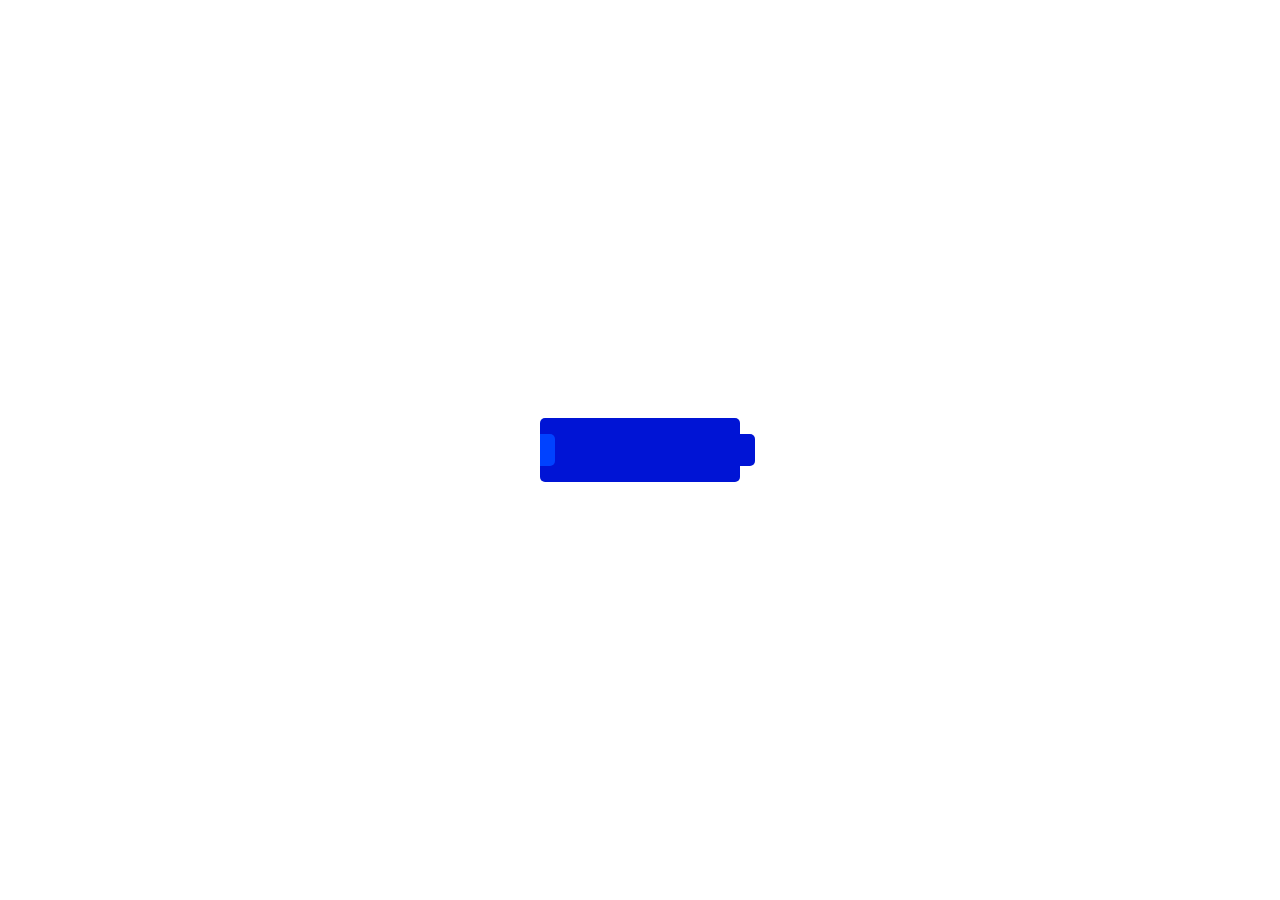
<file: examples/battery/battery.html>
<!doctype html>
<html lang="en">
  <head>
    <meta charset="UTF-8">
    <title>Battery Status API</title>
    <meta name="viewport" content="width=device-width, initial-scale=1, user-scalable=no">
    <style>
      *{
        padding: 0;
        margin: 0;
        }
      html,
      body{
        height:100%;
        width:100%;
        }
      #value{
        line-height: 64px;
        text-align: center;
        color:#fff;
        font-size: 24px;
        position: absolute;
        left: 0;
        top: 0;
        bottom: 0;
        right: 0;
        z-index: 3;
        }
      #battery-charge{
        height: 64px;
        border-radius:5px;
        position: absolute;
        margin: auto;
        top: 0;
        left: 0;
        bottom: 0;
        background-color: #0042ff;
        z-index: 2;
        }
        #battery-charge:after{
          content:".";
          display:block;
          position:absolute;
          left: 100%;
          top: 0;
          bottom: 0;
          margin: auto;
          width: 15px;
          height: 32px;
          border-radius: 0 5px 5px 0;
          background-color: #0042ff;
          overflow: hidden;
          text-indent: -9999px;
          z-index: 2;
          }
      #battery{
        height: 64px;
        width: 200px;
        border-radius:5px;
        position: absolute;
        margin: auto;
        top: 0;
        left: 0;
        right: 0;
        bottom: 0;
        background-color: #0014d5;
        z-index: 1;
        }
        #battery:after{
          content:".";
          display:block;
          position:absolute;
          left: 100%;
          top: 0;
          bottom: 0;
          margin: auto;
          width: 15px;
          height: 32px;
          border-radius: 0 5px 5px 0;
          background-color: #0014d5;
          overflow: hidden;
          text-indent: -9999px;
          z-index: 1;
          }
        #battery.charging,
        #battery.charging:after{
          background-color: #009d04;
          }
          #battery.charging #battery-charge,
          #battery.charging #battery-charge:after{
            background-color: #00e505;
            }
    </style>
  </head>
  <body>
    <div id="battery">
      <div id="battery-charge"></div>
      <div id="value"></div>
    </div>
    <script>
      // Обработки событий

      (function batteryExample(){

        if(typeof navigator == "undefined"){
          console.log('Не найден навигатор');
          return;
        }

        var battery = navigator.battery || navigator.mozBattery || navigator.webkitBattery;

        if(typeof battery == "undefined"){
          console.log('Не найдена батарея');
          return;
        }

        battery.addEventListener("chargingchange", updateBattery, true);
        battery.addEventListener("levelchange", updateBattery, true);
        updateBattery();

        function updateBattery(event) {
          var value = document.getElementById('value'),
              charge = document.getElementById('battery-charge'),
              percents = battery.level * 100 + "%";

          value.innerHTML = percents;
          charge.style.width = percents;
          if(battery.charging){
            document.getElementById('battery').className = "charging";
          }else{
            document.getElementById('battery').className = "";
          }
        }
      })();
    </script>
  </body>
</html>
</file>
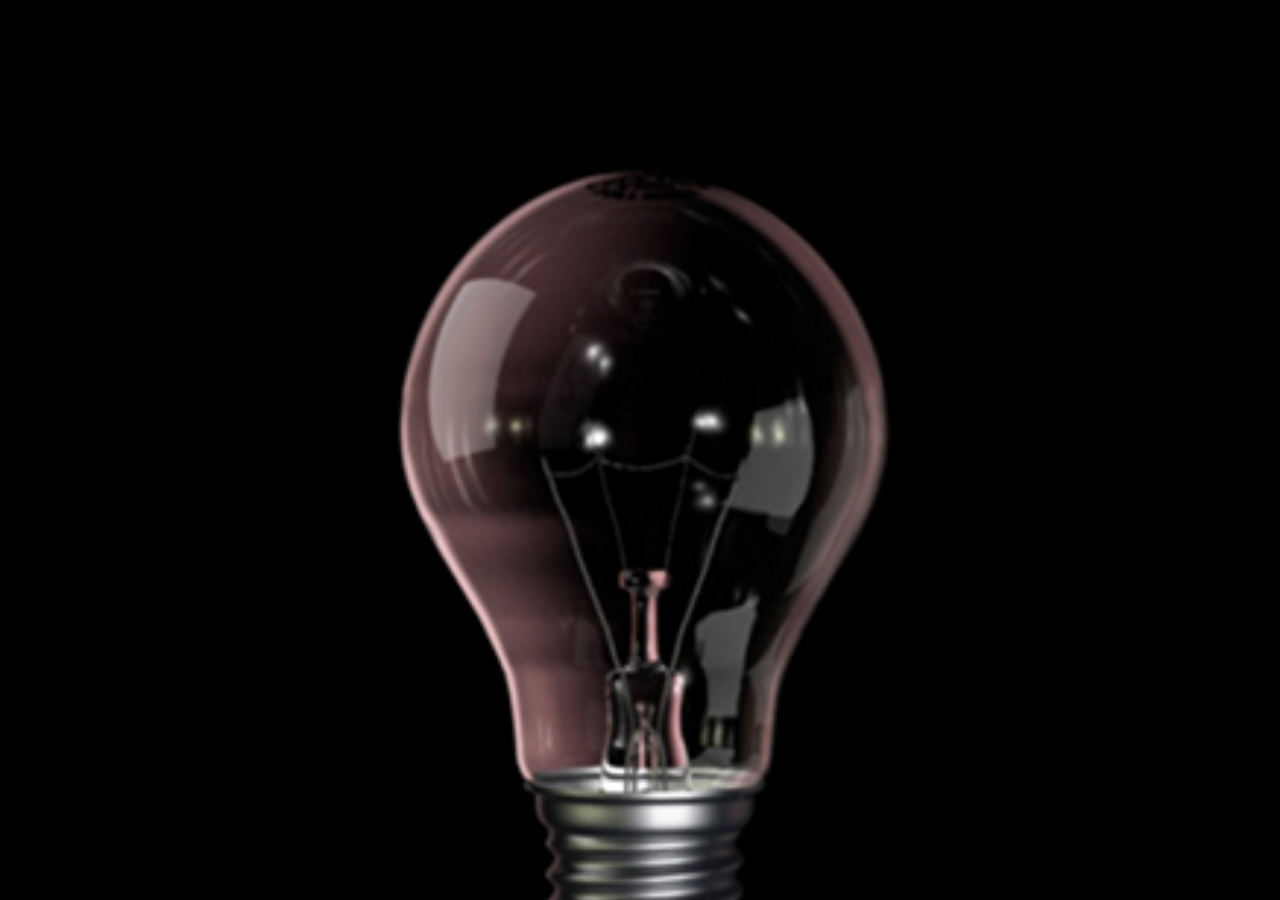
<file: examples/lightbulb/light.html>
<!doctype html>
<html lang="en">
  <head>
    <meta charset="UTF-8">
    <title>Ambient Light Events</title>
    <meta name="viewport" content="width=device-width, initial-scale=1, user-scalable=no">
    <style>
      *{
        pointer-events:none;
        padding: 0;
        margin: 0;
        }
      html{
        width: 100%;
        height: 100%;
        }
      body{
        width: 100%;
        height: 100%;
        color:#fff;
        }
      #lightlevelstate{
        width: 100%;
        height: 100%;
        background-color: #000;
        background-position: 50% 0; 
        background-repeat: no-repeat;
        background-image: url([data-uri]);

        background-size: cover;
        -moz-transition: background .25s;
        transition: background .25s;
        }
      #lightlevelstate.lx10{
        background-size: cover;
        }
      #lightlevelstate.lx30{
        background-image: url([data-uri]);
        background-size: cover;
        }
      #lightlevelstate.lx60{
        background-image: url([data-uri]);
        background-size: cover;
        }
      #lightlevelstate.lx90{
        background-image: url([data-uri]);
        background-size: cover;
        }
      #lightlevelstate.lx120{
        background-image: url([data-uri]);
        background-size: cover;
        }
      #lightlevelstate.lx150{
        background-image: url([data-uri]);
        background-size: cover;
        }
    </style>
  </head>
  <body>
    <div id="lightlevelstate"></div>
    <script>
      window.addEventListener("devicelight", function(event) {
        var body = document.getElementById('lightlevelstate');
        if(parseInt(event.value,10)<=10){
            body.className = "lx10";
        }else if((event.value>10)&&(event.value<30)){
            body.className = "lx30";
        }else if((event.value>30)&&(event.value<60)){
            body.className = "lx60";
        }else if((event.value>60)&&(event.value<90)){
            body.className = "lx60";
        }else if((event.value>90)&&(event.value<120)){
            body.className = "lx90";
        }else if((event.value>120)&&(event.value<150)){
            body.className = "lx120";
        }else if(event.value>150){
            body.className = "lx150";
        }
      }, true);
    </script>
  </body>
</html>
</file>
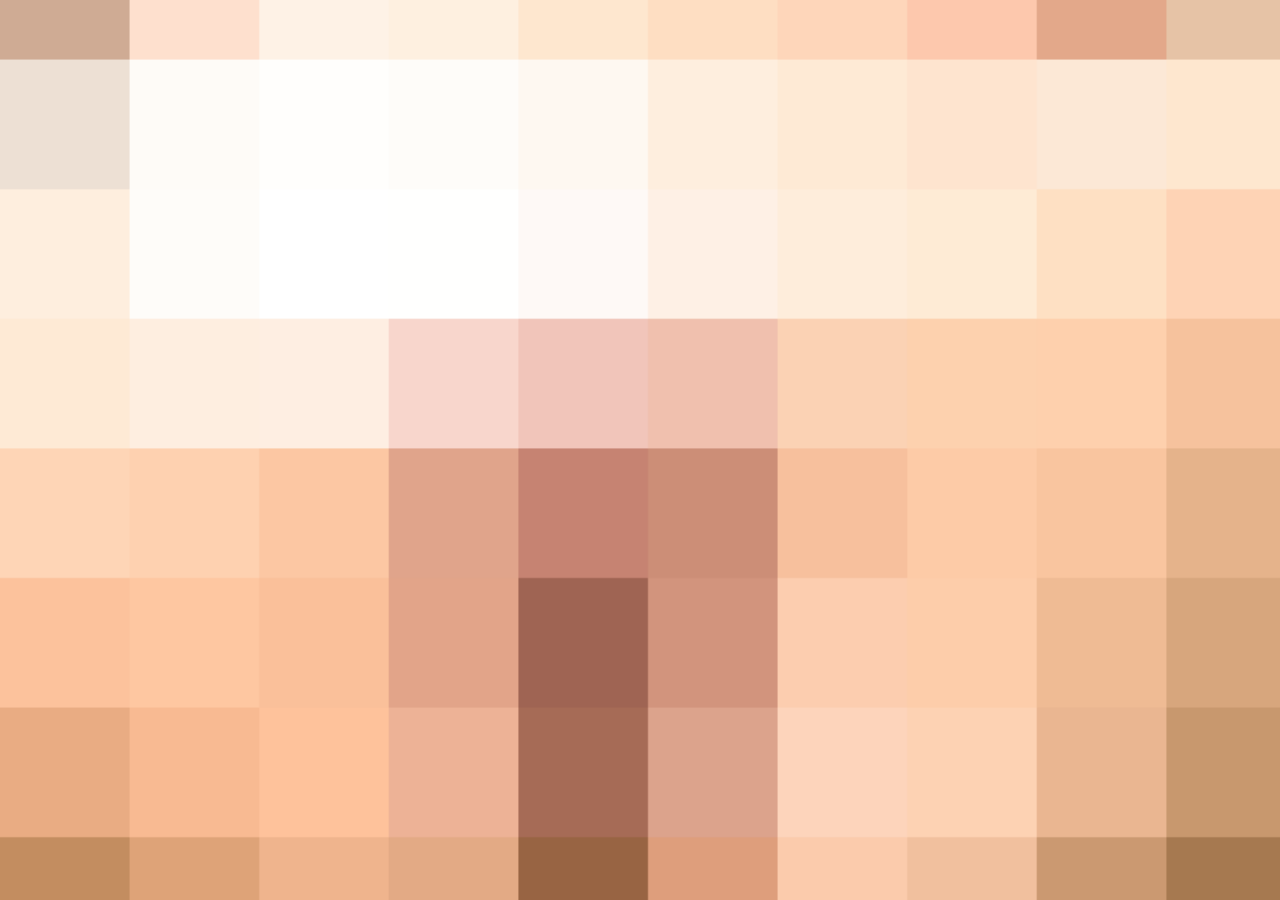
<file: examples/vibrate/vibrate.html>
<!doctype html>
<html lang="en">
  <head>
    <meta charset="UTF-8">
    <title>Vibration API</title>
    <meta name="viewport" content="width=device-width, initial-scale=1, user-scalable=no">
    <!-- добавить стилей -->
    <style>
      *{
        padding: 0;
        margin: 0;
        }
      html,body{
        height:100%;
        width:100%;
        }
      body{
        background: url([data-uri]) 50% 50% no-repeat;
        -webkit-background-size: cover;
        -moz-background-size: cover;
        background-size: cover;
      }
    </style>
  </head>
  <body>
    <script>
      window.addEventListener("touchmove", function(event) {
        navigator.vibrate(500);
      }, true);
    </script>
  </body>
</html>
</file>
<file: css/common.css>
@import url("fontello.css");
@import url("reset.css");
@import url("fonts.css");
@import url("prism.css");
@import url("layout.css");
@import url("slide.css");
@import url("projection.css");
@import url("vcard.css");
@import url("train.css");
@import url("iphone.css");

@import url("prism.css");

@import url("slide-spec.css");
</file>
